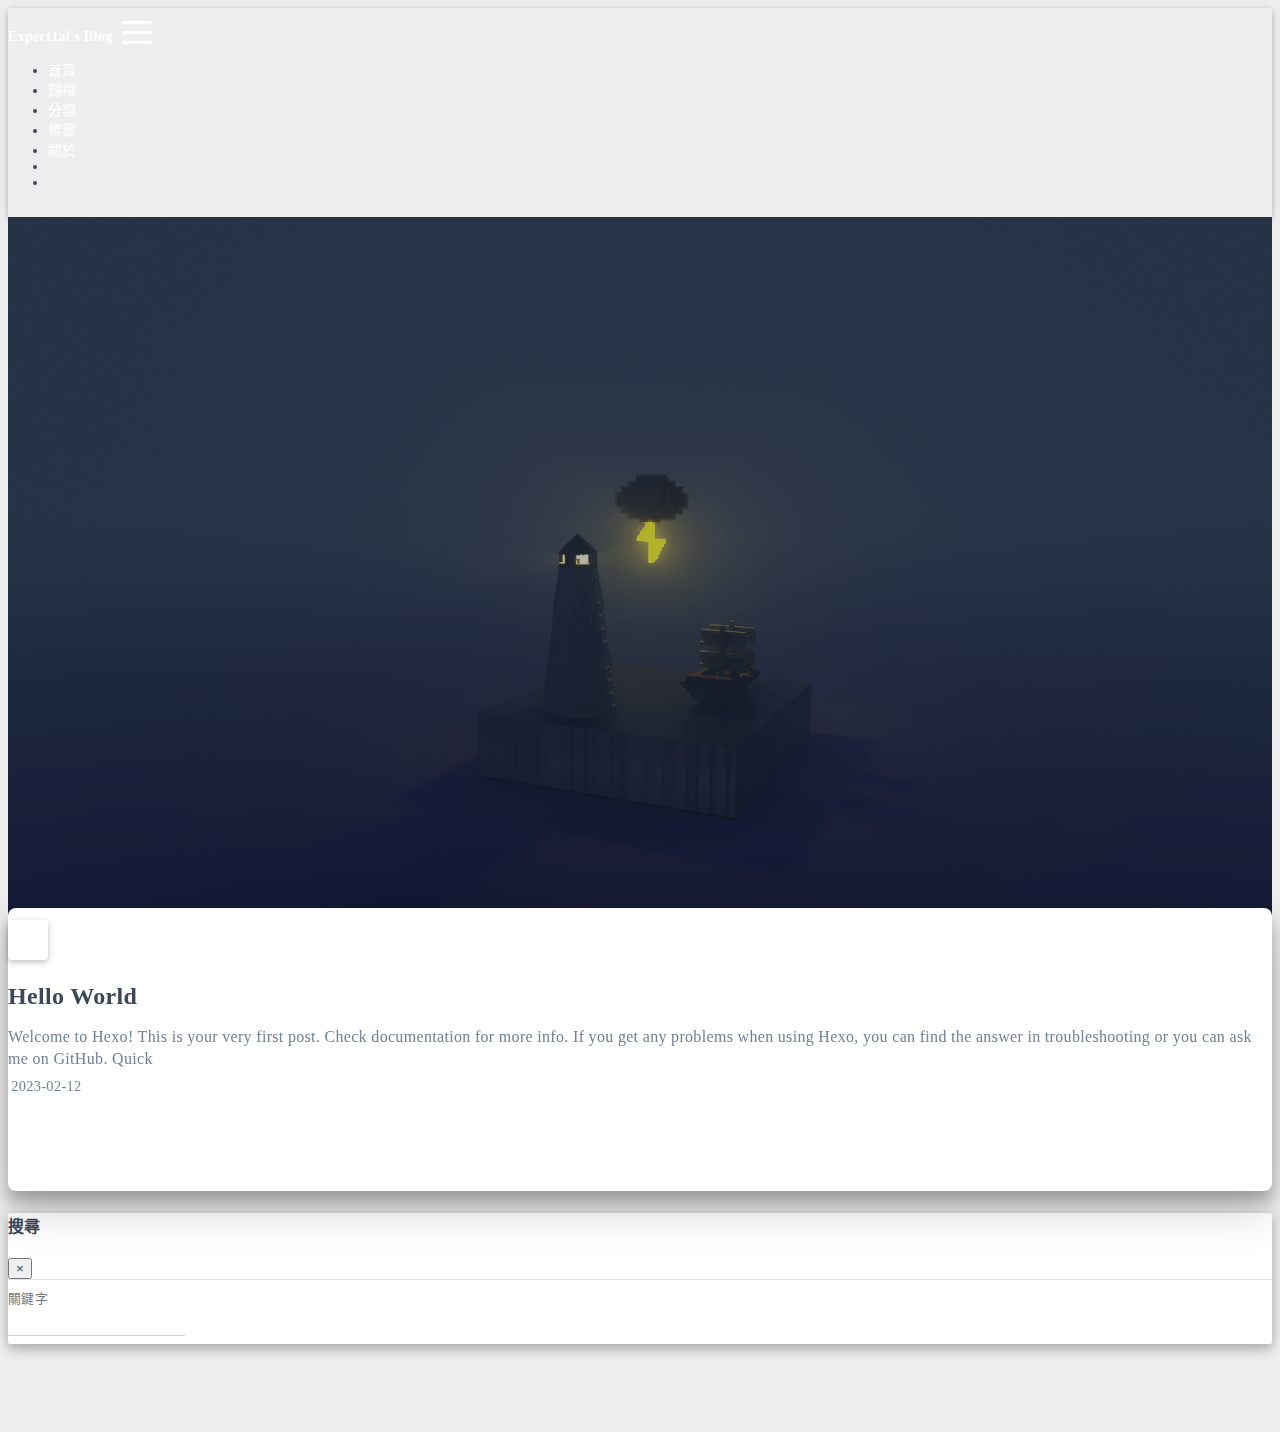
<file: index.html>
<!DOCTYPE html>
<html lang="zh-TW" data-default-color-scheme=auto>



<head>
  <meta charset="UTF-8">
  <link rel="apple-touch-icon" sizes="76x76" href="/img/img.jpg">
  <link rel="icon" href="/img/img.jpg">
  <meta name="viewport" content="width=device-width, initial-scale=1.0, maximum-scale=5.0, shrink-to-fit=no">
  <meta http-equiv="x-ua-compatible" content="ie=edge">
  
  <meta name="theme-color" content="#2f4154">
  <meta name="author" content="Yu-Chi Lai">
  <meta name="keywords" content="">
  
    <meta property="og:type" content="website">
<meta property="og:title" content="Expect1ai&#39;s Blog">
<meta property="og:url" content="http://example.com/index.html">
<meta property="og:site_name" content="Expect1ai&#39;s Blog">
<meta property="og:locale" content="zh_TW">
<meta property="article:author" content="Yu-Chi Lai">
<meta name="twitter:card" content="summary_large_image">
  
  
  
  <title>Expect1ai&#39;s Blog</title>

  <link  rel="stylesheet" href="https://lib.baomitu.com/twitter-bootstrap/4.6.1/css/bootstrap.min.css" />





<!-- 主题依赖的图标库，不要自行修改 -->
<!-- Do not modify the link that theme dependent icons -->

<link rel="stylesheet" href="//at.alicdn.com/t/font_1749284_hj8rtnfg7um.css">



<link rel="stylesheet" href="//at.alicdn.com/t/font_1736178_lbnruvf0jn.css">


<link  rel="stylesheet" href="/css/main.css" />


  <link id="highlight-css" rel="stylesheet" href="/css/highlight.css" />
  
    <link id="highlight-css-dark" rel="stylesheet" href="/css/highlight-dark.css" />
  




  <script id="fluid-configs">
    var Fluid = window.Fluid || {};
    Fluid.ctx = Object.assign({}, Fluid.ctx)
    var CONFIG = {"hostname":"example.com","root":"/","version":"1.9.4","typing":{"enable":true,"typeSpeed":70,"cursorChar":"_","loop":false,"scope":[]},"anchorjs":{"enable":true,"element":"h1,h2,h3,h4,h5,h6","placement":"left","visible":"hover","icon":""},"progressbar":{"enable":true,"height_px":3,"color":"#29d","options":{"showSpinner":false,"trickleSpeed":100}},"code_language":{"enable":true,"default":"TEXT"},"copy_btn":true,"image_caption":{"enable":true},"image_zoom":{"enable":true,"img_url_replace":["",""]},"toc":{"enable":true,"placement":"right","headingSelector":"h1,h2,h3,h4,h5,h6","collapseDepth":0},"lazyload":{"enable":true,"loading_img":"/img/loading.gif","onlypost":false,"offset_factor":2},"web_analytics":{"enable":false,"follow_dnt":true,"baidu":null,"google":null,"gtag":null,"tencent":{"sid":null,"cid":null},"woyaola":null,"cnzz":null,"leancloud":{"app_id":null,"app_key":null,"server_url":null,"path":"window.location.pathname","ignore_local":false}},"search_path":"/local-search.xml"};

    if (CONFIG.web_analytics.follow_dnt) {
      var dntVal = navigator.doNotTrack || window.doNotTrack || navigator.msDoNotTrack;
      Fluid.ctx.dnt = dntVal && (dntVal.startsWith('1') || dntVal.startsWith('yes') || dntVal.startsWith('on'));
    }
  </script>
  <script  src="/js/utils.js" ></script>
  <script  src="/js/color-schema.js" ></script>
  


  
<meta name="generator" content="Hexo 6.3.0"></head>


<body>
  

  <header>
    

<div class="header-inner" style="height: 100vh;">
  <nav id="navbar" class="navbar fixed-top  navbar-expand-lg navbar-dark scrolling-navbar">
  <div class="container">
    <a class="navbar-brand" href="/">
      <strong>Expect1ai&#39;s Blog</strong>
    </a>

    <button id="navbar-toggler-btn" class="navbar-toggler" type="button" data-toggle="collapse"
            data-target="#navbarSupportedContent"
            aria-controls="navbarSupportedContent" aria-expanded="false" aria-label="Toggle navigation">
      <div class="animated-icon"><span></span><span></span><span></span></div>
    </button>

    <!-- Collapsible content -->
    <div class="collapse navbar-collapse" id="navbarSupportedContent">
      <ul class="navbar-nav ml-auto text-center">
        
          
          
          
          
            <li class="nav-item">
              <a class="nav-link" href="/">
                <i class="iconfont icon-home-fill"></i>
                <span>首頁</span>
              </a>
            </li>
          
        
          
          
          
          
            <li class="nav-item">
              <a class="nav-link" href="/archives/">
                <i class="iconfont icon-archive-fill"></i>
                <span>歸檔</span>
              </a>
            </li>
          
        
          
          
          
          
            <li class="nav-item">
              <a class="nav-link" href="/categories/">
                <i class="iconfont icon-category-fill"></i>
                <span>分類</span>
              </a>
            </li>
          
        
          
          
          
          
            <li class="nav-item">
              <a class="nav-link" href="/tags/">
                <i class="iconfont icon-tags-fill"></i>
                <span>標籤</span>
              </a>
            </li>
          
        
          
          
          
          
            <li class="nav-item">
              <a class="nav-link" href="/about/">
                <i class="iconfont icon-user-fill"></i>
                <span>關於</span>
              </a>
            </li>
          
        
        
          <li class="nav-item" id="search-btn">
            <a class="nav-link" target="_self" href="javascript:;" data-toggle="modal" data-target="#modalSearch" aria-label="Search">
              <i class="iconfont icon-search"></i>
            </a>
          </li>
          
        
        
          <li class="nav-item" id="color-toggle-btn">
            <a class="nav-link" target="_self" href="javascript:;" aria-label="Color Toggle">
              <i class="iconfont icon-dark" id="color-toggle-icon"></i>
            </a>
          </li>
        
      </ul>
    </div>
  </div>
</nav>

  

<div id="banner" class="banner" parallax=true
     style="background: url('/img/default.png') no-repeat center center; background-size: cover;">
  <div class="full-bg-img">
    <div class="mask flex-center" style="background-color: rgba(0, 0, 0, 0.3)">
      <div class="banner-text text-center fade-in-up">
        <div class="h2">
          
            <span id="subtitle" data-typed-text="Stars can&#39;t shine without darkness."></span>
          
        </div>

        
      </div>

      
        <div class="scroll-down-bar">
          <i class="iconfont icon-arrowdown"></i>
        </div>
      
    </div>
  </div>
</div>

</div>

  </header>

  <main>
    
      <div class="container nopadding-x-md">
        <div id="board"
          style="margin-top: 0">
          
          <div class="container">
            <div class="row">
              <div class="col-12 col-md-10 m-auto">
                


  <div class="row mx-auto index-card">
    
    
    <article class="col-12 col-md-12 mx-auto index-info">
      <h1 class="index-header">
        
        <a href="/2023/02/12/hello-world/" target="_self">
          Hello World
        </a>
      </h1>

      
      <a class="index-excerpt index-excerpt__noimg" href="/2023/02/12/hello-world/" target="_self">
        <div>
          Welcome to Hexo! This is your very first post. Check documentation for more info. If you get any problems when using Hexo, you can find the answer in troubleshooting or you can ask me on GitHub. Quick
        </div>
      </a>

      <div class="index-btm post-metas">
        
          <div class="post-meta mr-3">
            <i class="iconfont icon-date"></i>
            <time datetime="2023-02-12 15:46" pubdate>
              2023-02-12
            </time>
          </div>
        
        
        
      </div>
    </article>
  </div>





              </div>
            </div>
          </div>
        </div>
      </div>
    

    
      <a id="scroll-top-button" aria-label="TOP" href="#" role="button">
        <i class="iconfont icon-arrowup" aria-hidden="true"></i>
      </a>
    

    
      <div class="modal fade" id="modalSearch" tabindex="-1" role="dialog" aria-labelledby="ModalLabel"
     aria-hidden="true">
  <div class="modal-dialog modal-dialog-scrollable modal-lg" role="document">
    <div class="modal-content">
      <div class="modal-header text-center">
        <h4 class="modal-title w-100 font-weight-bold">搜尋</h4>
        <button type="button" id="local-search-close" class="close" data-dismiss="modal" aria-label="Close">
          <span aria-hidden="true">&times;</span>
        </button>
      </div>
      <div class="modal-body mx-3">
        <div class="md-form mb-5">
          <input type="text" id="local-search-input" class="form-control validate">
          <label data-error="x" data-success="v" for="local-search-input">關鍵字</label>
        </div>
        <div class="list-group" id="local-search-result"></div>
      </div>
    </div>
  </div>
</div>

    

    
  </main>

  <footer>
    <div class="footer-inner">
  
  
  
  
</div>

  </footer>

  <!-- Scripts -->
  
  <script  src="https://lib.baomitu.com/nprogress/0.2.0/nprogress.min.js" ></script>
  <link  rel="stylesheet" href="https://lib.baomitu.com/nprogress/0.2.0/nprogress.min.css" />

  <script>
    NProgress.configure({"showSpinner":false,"trickleSpeed":100})
    NProgress.start()
    window.addEventListener('load', function() {
      NProgress.done();
    })
  </script>


<script  src="https://lib.baomitu.com/jquery/3.6.0/jquery.min.js" ></script>
<script  src="https://lib.baomitu.com/twitter-bootstrap/4.6.1/js/bootstrap.min.js" ></script>
<script  src="/js/events.js" ></script>
<script  src="/js/plugins.js" ></script>


  <script  src="https://lib.baomitu.com/typed.js/2.0.12/typed.min.js" ></script>
  <script>
    (function (window, document) {
      var typing = Fluid.plugins.typing;
      var subtitle = document.getElementById('subtitle');
      if (!subtitle || !typing) {
        return;
      }
      var text = subtitle.getAttribute('data-typed-text');
      
        typing(text);
      
    })(window, document);
  </script>




  
    <script  src="/js/img-lazyload.js" ></script>
  




  <script  src="/js/local-search.js" ></script>





<!-- 主题的启动项，将它保持在最底部 -->
<!-- the boot of the theme, keep it at the bottom -->
<script  src="/js/boot.js" ></script>


  

  <noscript>
    <div class="noscript-warning">博客在允許 JavaScript 運行的環境下瀏覽效果更佳</div>
  </noscript>
</body>
</html>
</file>
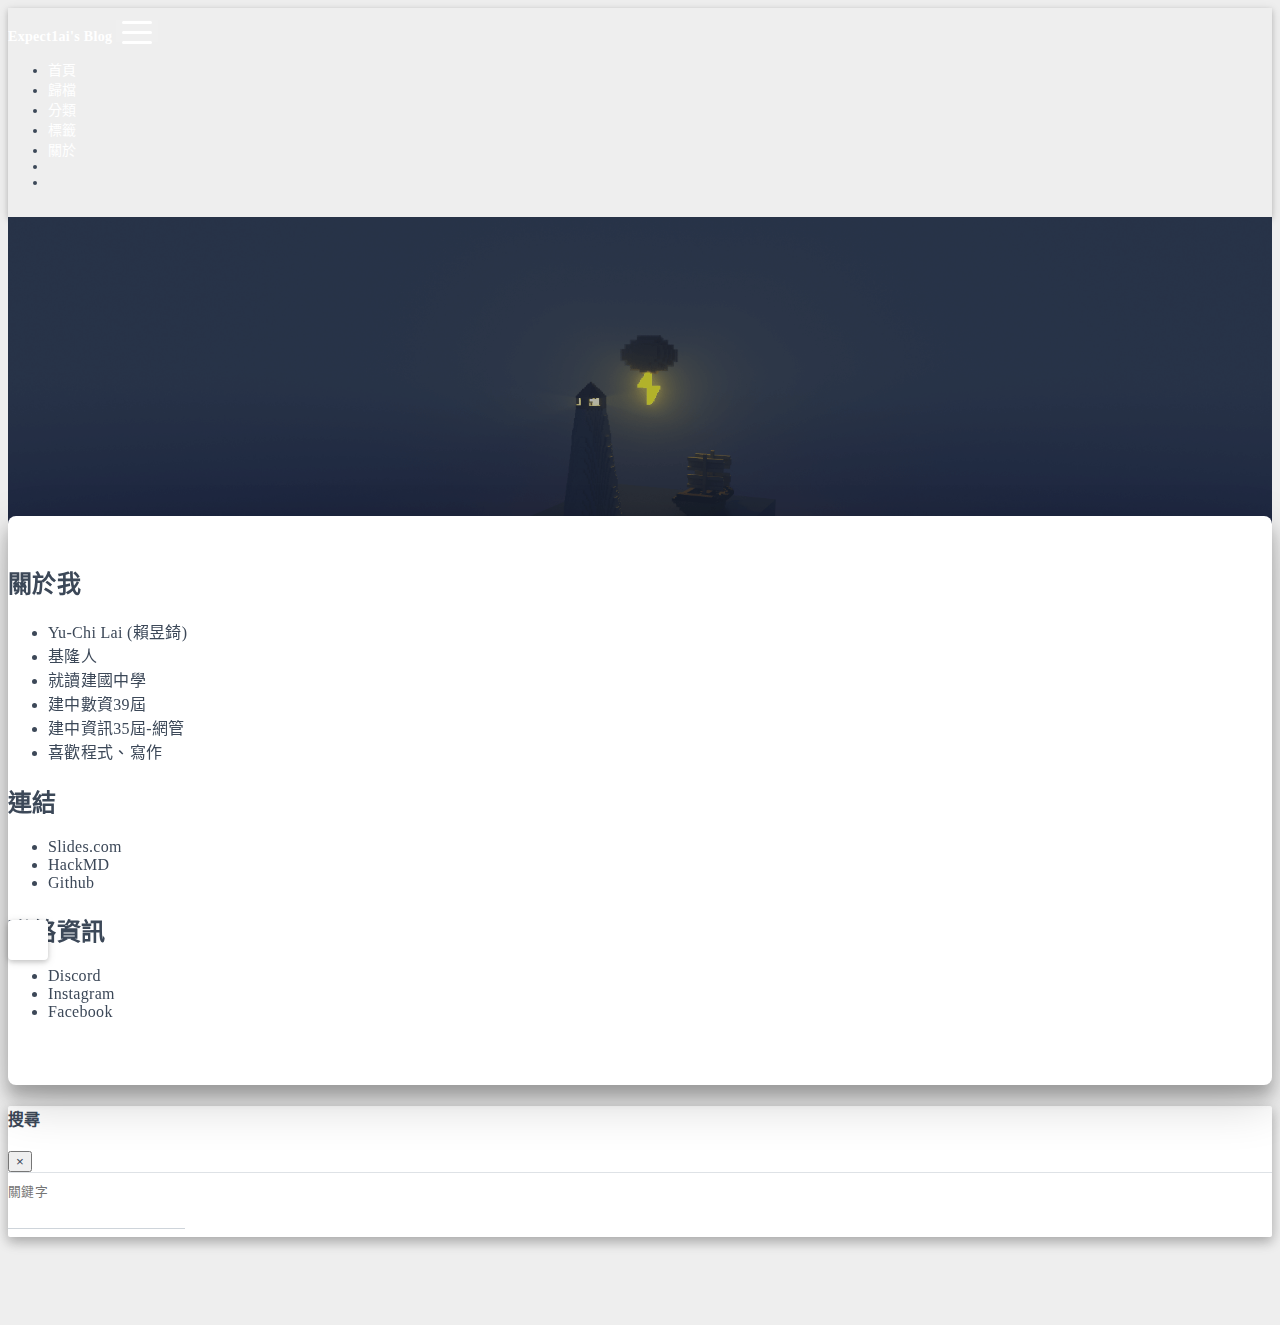
<file: about/index.html>
<!DOCTYPE html>
<html lang="zh-TW" data-default-color-scheme=auto>



<head>
  <meta charset="UTF-8">
  <link rel="apple-touch-icon" sizes="76x76" href="/img/img.jpg">
  <link rel="icon" href="/img/img.jpg">
  <meta name="viewport" content="width=device-width, initial-scale=1.0, maximum-scale=5.0, shrink-to-fit=no">
  <meta http-equiv="x-ua-compatible" content="ie=edge">
  
  <meta name="theme-color" content="#2f4154">
  <meta name="author" content="Yu-Chi Lai">
  <meta name="keywords" content="">
  
    <meta name="description" content="關於我 Yu-Chi Lai (賴昱錡)  基隆人 就讀建國中學 建中數資39屆 建中資訊35屆-網管 喜歡程式、寫作  連結 Slides.com HackMD Github  聯絡資訊 Discord Instagram Facebook">
<meta property="og:type" content="website">
<meta property="og:title" content="About">
<meta property="og:url" content="http://example.com/about/index.html">
<meta property="og:site_name" content="Expect1ai&#39;s Blog">
<meta property="og:description" content="關於我 Yu-Chi Lai (賴昱錡)  基隆人 就讀建國中學 建中數資39屆 建中資訊35屆-網管 喜歡程式、寫作  連結 Slides.com HackMD Github  聯絡資訊 Discord Instagram Facebook">
<meta property="og:locale" content="zh_TW">
<meta property="article:published_time" content="2023-02-12T14:32:23.000Z">
<meta property="article:modified_time" content="2023-02-15T03:32:23.232Z">
<meta property="article:author" content="Yu-Chi Lai">
<meta name="twitter:card" content="summary_large_image">
  
  
  
  <title>About - Expect1ai&#39;s Blog</title>

  <link  rel="stylesheet" href="https://lib.baomitu.com/twitter-bootstrap/4.6.1/css/bootstrap.min.css" />





<!-- 主题依赖的图标库，不要自行修改 -->
<!-- Do not modify the link that theme dependent icons -->

<link rel="stylesheet" href="//at.alicdn.com/t/font_1749284_hj8rtnfg7um.css">



<link rel="stylesheet" href="//at.alicdn.com/t/font_1736178_lbnruvf0jn.css">


<link  rel="stylesheet" href="/css/main.css" />


  <link id="highlight-css" rel="stylesheet" href="/css/highlight.css" />
  
    <link id="highlight-css-dark" rel="stylesheet" href="/css/highlight-dark.css" />
  




  <script id="fluid-configs">
    var Fluid = window.Fluid || {};
    Fluid.ctx = Object.assign({}, Fluid.ctx)
    var CONFIG = {"hostname":"example.com","root":"/","version":"1.9.4","typing":{"enable":true,"typeSpeed":70,"cursorChar":"_","loop":false,"scope":[]},"anchorjs":{"enable":true,"element":"h1,h2,h3,h4,h5,h6","placement":"left","visible":"hover","icon":""},"progressbar":{"enable":true,"height_px":3,"color":"#29d","options":{"showSpinner":false,"trickleSpeed":100}},"code_language":{"enable":true,"default":"TEXT"},"copy_btn":true,"image_caption":{"enable":true},"image_zoom":{"enable":true,"img_url_replace":["",""]},"toc":{"enable":true,"placement":"right","headingSelector":"h1,h2,h3,h4,h5,h6","collapseDepth":0},"lazyload":{"enable":true,"loading_img":"/img/loading.gif","onlypost":false,"offset_factor":2},"web_analytics":{"enable":false,"follow_dnt":true,"baidu":null,"google":null,"gtag":null,"tencent":{"sid":null,"cid":null},"woyaola":null,"cnzz":null,"leancloud":{"app_id":null,"app_key":null,"server_url":null,"path":"window.location.pathname","ignore_local":false}},"search_path":"/local-search.xml"};

    if (CONFIG.web_analytics.follow_dnt) {
      var dntVal = navigator.doNotTrack || window.doNotTrack || navigator.msDoNotTrack;
      Fluid.ctx.dnt = dntVal && (dntVal.startsWith('1') || dntVal.startsWith('yes') || dntVal.startsWith('on'));
    }
  </script>
  <script  src="/js/utils.js" ></script>
  <script  src="/js/color-schema.js" ></script>
  


  
<meta name="generator" content="Hexo 6.3.0"></head>


<body>
  

  <header>
    

<div class="header-inner" style="height: 60vh;">
  <nav id="navbar" class="navbar fixed-top  navbar-expand-lg navbar-dark scrolling-navbar">
  <div class="container">
    <a class="navbar-brand" href="/">
      <strong>Expect1ai&#39;s Blog</strong>
    </a>

    <button id="navbar-toggler-btn" class="navbar-toggler" type="button" data-toggle="collapse"
            data-target="#navbarSupportedContent"
            aria-controls="navbarSupportedContent" aria-expanded="false" aria-label="Toggle navigation">
      <div class="animated-icon"><span></span><span></span><span></span></div>
    </button>

    <!-- Collapsible content -->
    <div class="collapse navbar-collapse" id="navbarSupportedContent">
      <ul class="navbar-nav ml-auto text-center">
        
          
          
          
          
            <li class="nav-item">
              <a class="nav-link" href="/">
                <i class="iconfont icon-home-fill"></i>
                <span>首頁</span>
              </a>
            </li>
          
        
          
          
          
          
            <li class="nav-item">
              <a class="nav-link" href="/archives/">
                <i class="iconfont icon-archive-fill"></i>
                <span>歸檔</span>
              </a>
            </li>
          
        
          
          
          
          
            <li class="nav-item">
              <a class="nav-link" href="/categories/">
                <i class="iconfont icon-category-fill"></i>
                <span>分類</span>
              </a>
            </li>
          
        
          
          
          
          
            <li class="nav-item">
              <a class="nav-link" href="/tags/">
                <i class="iconfont icon-tags-fill"></i>
                <span>標籤</span>
              </a>
            </li>
          
        
          
          
          
          
            <li class="nav-item">
              <a class="nav-link" href="/about/">
                <i class="iconfont icon-user-fill"></i>
                <span>關於</span>
              </a>
            </li>
          
        
        
          <li class="nav-item" id="search-btn">
            <a class="nav-link" target="_self" href="javascript:;" data-toggle="modal" data-target="#modalSearch" aria-label="Search">
              <i class="iconfont icon-search"></i>
            </a>
          </li>
          
        
        
          <li class="nav-item" id="color-toggle-btn">
            <a class="nav-link" target="_self" href="javascript:;" aria-label="Color Toggle">
              <i class="iconfont icon-dark" id="color-toggle-icon"></i>
            </a>
          </li>
        
      </ul>
    </div>
  </div>
</nav>

  

<div id="banner" class="banner" parallax=true
     style="background: url('/img/default.png') no-repeat center center; background-size: cover;">
  <div class="full-bg-img">
    <div class="mask flex-center" style="background-color: rgba(0, 0, 0, 0.3)">
      <div class="banner-text text-center fade-in-up">
        <div class="h2">
          
            <span id="subtitle" data-typed-text="About"></span>
          
        </div>

        
      </div>

      
    </div>
  </div>
</div>

</div>

  </header>

  <main>
    
      <div class="container nopadding-x-md">
        <div id="board"
          >
          
          <div class="container">
            <div class="row">
              <div class="col-12 col-md-10 m-auto">
                

<article class="page-content">
  <h2 id="關於我"><a href="#關於我" class="headerlink" title="關於我"></a>關於我</h2><ul>
<li>Yu-Chi Lai (賴昱錡) </li>
<li>基隆人</li>
<li>就讀建國中學</li>
<li>建中數資39屆</li>
<li>建中資訊35屆-網管</li>
<li>喜歡程式、寫作</li>
</ul>
<h2 id="連結"><a href="#連結" class="headerlink" title="連結"></a>連結</h2><ul>
<li><a target="_blank" rel="noopener" href="https://slides.com/expectlai">Slides.com</a></li>
<li><a target="_blank" rel="noopener" href="https://hackmd.io/@expectlai">HackMD</a></li>
<li><a target="_blank" rel="noopener" href="https://github.com/expect1ai">Github</a></li>
</ul>
<h2 id="聯絡資訊"><a href="#聯絡資訊" class="headerlink" title="聯絡資訊"></a>聯絡資訊</h2><ul>
<li><a target="_blank" rel="noopener" href="https://discordapp.com/users/877358589218525225">Discord</a></li>
<li><a target="_blank" rel="noopener" href="https://www.instagram.com/laiyuchi1130/">Instagram</a></li>
<li><a target="_blank" rel="noopener" href="https://www.facebook.com/profile.php?id=100021064591252">Facebook</a></li>
</ul>


  

</article>



              </div>
            </div>
          </div>
        </div>
      </div>
    

    
      <a id="scroll-top-button" aria-label="TOP" href="#" role="button">
        <i class="iconfont icon-arrowup" aria-hidden="true"></i>
      </a>
    

    
      <div class="modal fade" id="modalSearch" tabindex="-1" role="dialog" aria-labelledby="ModalLabel"
     aria-hidden="true">
  <div class="modal-dialog modal-dialog-scrollable modal-lg" role="document">
    <div class="modal-content">
      <div class="modal-header text-center">
        <h4 class="modal-title w-100 font-weight-bold">搜尋</h4>
        <button type="button" id="local-search-close" class="close" data-dismiss="modal" aria-label="Close">
          <span aria-hidden="true">&times;</span>
        </button>
      </div>
      <div class="modal-body mx-3">
        <div class="md-form mb-5">
          <input type="text" id="local-search-input" class="form-control validate">
          <label data-error="x" data-success="v" for="local-search-input">關鍵字</label>
        </div>
        <div class="list-group" id="local-search-result"></div>
      </div>
    </div>
  </div>
</div>

    

    
  </main>

  <footer>
    <div class="footer-inner">
  
  
  
  
</div>

  </footer>

  <!-- Scripts -->
  
  <script  src="https://lib.baomitu.com/nprogress/0.2.0/nprogress.min.js" ></script>
  <link  rel="stylesheet" href="https://lib.baomitu.com/nprogress/0.2.0/nprogress.min.css" />

  <script>
    NProgress.configure({"showSpinner":false,"trickleSpeed":100})
    NProgress.start()
    window.addEventListener('load', function() {
      NProgress.done();
    })
  </script>


<script  src="https://lib.baomitu.com/jquery/3.6.0/jquery.min.js" ></script>
<script  src="https://lib.baomitu.com/twitter-bootstrap/4.6.1/js/bootstrap.min.js" ></script>
<script  src="/js/events.js" ></script>
<script  src="/js/plugins.js" ></script>


  <script  src="https://lib.baomitu.com/typed.js/2.0.12/typed.min.js" ></script>
  <script>
    (function (window, document) {
      var typing = Fluid.plugins.typing;
      var subtitle = document.getElementById('subtitle');
      if (!subtitle || !typing) {
        return;
      }
      var text = subtitle.getAttribute('data-typed-text');
      
        typing(text);
      
    })(window, document);
  </script>




  
    <script  src="/js/img-lazyload.js" ></script>
  




  <script  src="/js/local-search.js" ></script>





<!-- 主题的启动项，将它保持在最底部 -->
<!-- the boot of the theme, keep it at the bottom -->
<script  src="/js/boot.js" ></script>


  

  <noscript>
    <div class="noscript-warning">博客在允許 JavaScript 運行的環境下瀏覽效果更佳</div>
  </noscript>
</body>
</html>
</file>
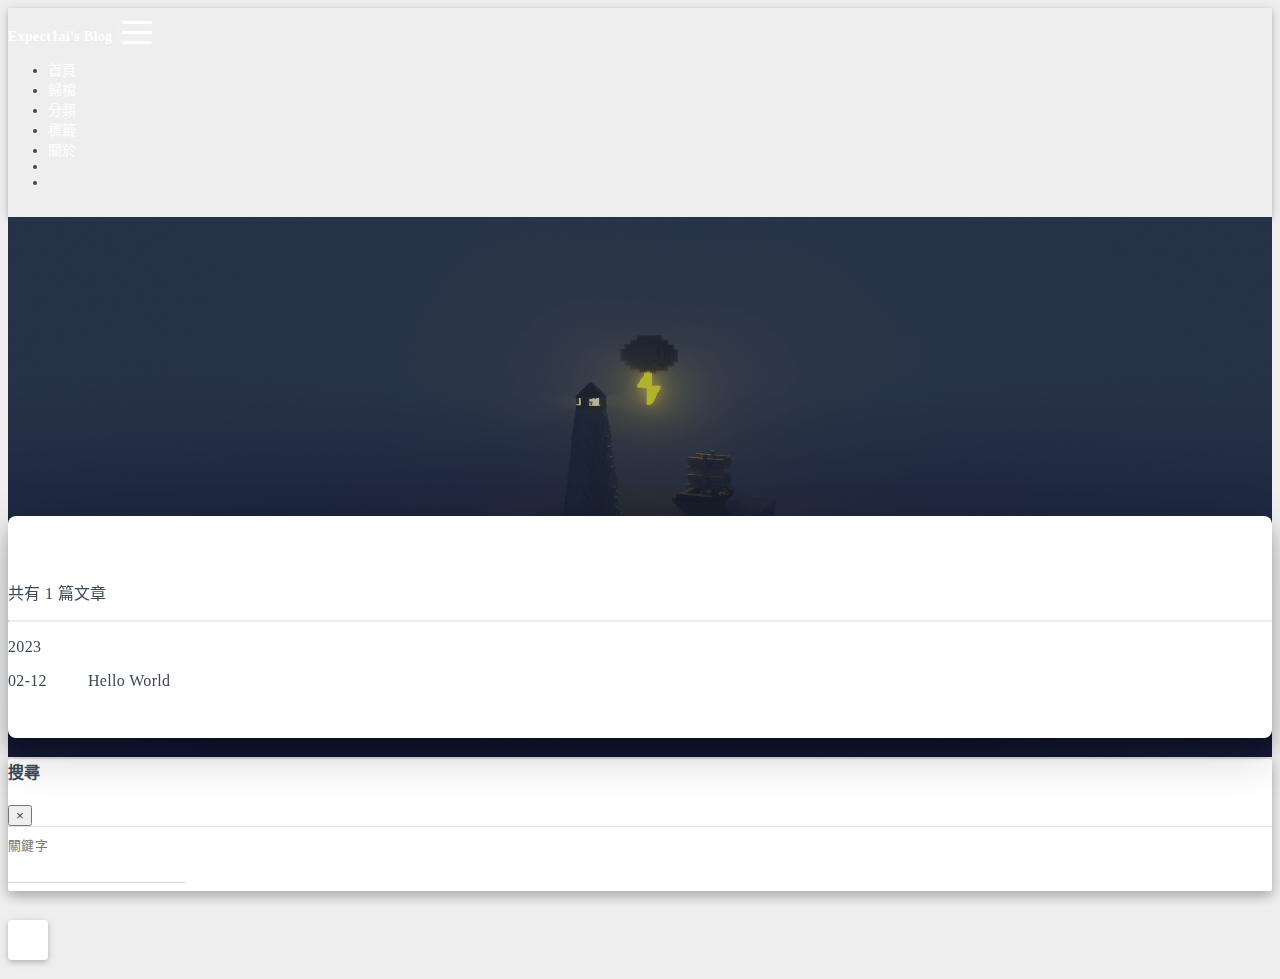
<file: archives/index.html>
<!DOCTYPE html>
<html lang="zh-TW" data-default-color-scheme=auto>



<head>
  <meta charset="UTF-8">
  <link rel="apple-touch-icon" sizes="76x76" href="/img/img.jpg">
  <link rel="icon" href="/img/img.jpg">
  <meta name="viewport" content="width=device-width, initial-scale=1.0, maximum-scale=5.0, shrink-to-fit=no">
  <meta http-equiv="x-ua-compatible" content="ie=edge">
  
  <meta name="theme-color" content="#2f4154">
  <meta name="author" content="Yu-Chi Lai">
  <meta name="keywords" content="">
  
    <meta property="og:type" content="website">
<meta property="og:title" content="歸檔">
<meta property="og:url" content="http://example.com/archives/index.html">
<meta property="og:site_name" content="Expect1ai&#39;s Blog">
<meta property="og:locale" content="zh_TW">
<meta property="article:author" content="Yu-Chi Lai">
<meta name="twitter:card" content="summary_large_image">
  
  
  
  <title>歸檔 - Expect1ai&#39;s Blog</title>

  <link  rel="stylesheet" href="https://lib.baomitu.com/twitter-bootstrap/4.6.1/css/bootstrap.min.css" />





<!-- 主题依赖的图标库，不要自行修改 -->
<!-- Do not modify the link that theme dependent icons -->

<link rel="stylesheet" href="//at.alicdn.com/t/font_1749284_hj8rtnfg7um.css">



<link rel="stylesheet" href="//at.alicdn.com/t/font_1736178_lbnruvf0jn.css">


<link  rel="stylesheet" href="/css/main.css" />


  <link id="highlight-css" rel="stylesheet" href="/css/highlight.css" />
  
    <link id="highlight-css-dark" rel="stylesheet" href="/css/highlight-dark.css" />
  




  <script id="fluid-configs">
    var Fluid = window.Fluid || {};
    Fluid.ctx = Object.assign({}, Fluid.ctx)
    var CONFIG = {"hostname":"example.com","root":"/","version":"1.9.4","typing":{"enable":true,"typeSpeed":70,"cursorChar":"_","loop":false,"scope":[]},"anchorjs":{"enable":true,"element":"h1,h2,h3,h4,h5,h6","placement":"left","visible":"hover","icon":""},"progressbar":{"enable":true,"height_px":3,"color":"#29d","options":{"showSpinner":false,"trickleSpeed":100}},"code_language":{"enable":true,"default":"TEXT"},"copy_btn":true,"image_caption":{"enable":true},"image_zoom":{"enable":true,"img_url_replace":["",""]},"toc":{"enable":true,"placement":"right","headingSelector":"h1,h2,h3,h4,h5,h6","collapseDepth":0},"lazyload":{"enable":true,"loading_img":"/img/loading.gif","onlypost":false,"offset_factor":2},"web_analytics":{"enable":false,"follow_dnt":true,"baidu":null,"google":null,"gtag":null,"tencent":{"sid":null,"cid":null},"woyaola":null,"cnzz":null,"leancloud":{"app_id":null,"app_key":null,"server_url":null,"path":"window.location.pathname","ignore_local":false}},"search_path":"/local-search.xml"};

    if (CONFIG.web_analytics.follow_dnt) {
      var dntVal = navigator.doNotTrack || window.doNotTrack || navigator.msDoNotTrack;
      Fluid.ctx.dnt = dntVal && (dntVal.startsWith('1') || dntVal.startsWith('yes') || dntVal.startsWith('on'));
    }
  </script>
  <script  src="/js/utils.js" ></script>
  <script  src="/js/color-schema.js" ></script>
  


  
<meta name="generator" content="Hexo 6.3.0"></head>


<body>
  

  <header>
    

<div class="header-inner" style="height: 60vh;">
  <nav id="navbar" class="navbar fixed-top  navbar-expand-lg navbar-dark scrolling-navbar">
  <div class="container">
    <a class="navbar-brand" href="/">
      <strong>Expect1ai&#39;s Blog</strong>
    </a>

    <button id="navbar-toggler-btn" class="navbar-toggler" type="button" data-toggle="collapse"
            data-target="#navbarSupportedContent"
            aria-controls="navbarSupportedContent" aria-expanded="false" aria-label="Toggle navigation">
      <div class="animated-icon"><span></span><span></span><span></span></div>
    </button>

    <!-- Collapsible content -->
    <div class="collapse navbar-collapse" id="navbarSupportedContent">
      <ul class="navbar-nav ml-auto text-center">
        
          
          
          
          
            <li class="nav-item">
              <a class="nav-link" href="/">
                <i class="iconfont icon-home-fill"></i>
                <span>首頁</span>
              </a>
            </li>
          
        
          
          
          
          
            <li class="nav-item">
              <a class="nav-link" href="/archives/">
                <i class="iconfont icon-archive-fill"></i>
                <span>歸檔</span>
              </a>
            </li>
          
        
          
          
          
          
            <li class="nav-item">
              <a class="nav-link" href="/categories/">
                <i class="iconfont icon-category-fill"></i>
                <span>分類</span>
              </a>
            </li>
          
        
          
          
          
          
            <li class="nav-item">
              <a class="nav-link" href="/tags/">
                <i class="iconfont icon-tags-fill"></i>
                <span>標籤</span>
              </a>
            </li>
          
        
          
          
          
          
            <li class="nav-item">
              <a class="nav-link" href="/about/">
                <i class="iconfont icon-user-fill"></i>
                <span>關於</span>
              </a>
            </li>
          
        
        
          <li class="nav-item" id="search-btn">
            <a class="nav-link" target="_self" href="javascript:;" data-toggle="modal" data-target="#modalSearch" aria-label="Search">
              <i class="iconfont icon-search"></i>
            </a>
          </li>
          
        
        
          <li class="nav-item" id="color-toggle-btn">
            <a class="nav-link" target="_self" href="javascript:;" aria-label="Color Toggle">
              <i class="iconfont icon-dark" id="color-toggle-icon"></i>
            </a>
          </li>
        
      </ul>
    </div>
  </div>
</nav>

  

<div id="banner" class="banner" parallax=true
     style="background: url('/img/default.png') no-repeat center center; background-size: cover;">
  <div class="full-bg-img">
    <div class="mask flex-center" style="background-color: rgba(0, 0, 0, 0.3)">
      <div class="banner-text text-center fade-in-up">
        <div class="h2">
          
            <span id="subtitle" data-typed-text="歸檔"></span>
          
        </div>

        
      </div>

      
    </div>
  </div>
</div>

</div>

  </header>

  <main>
    
      <div class="container nopadding-x-md">
        <div id="board"
          >
          
          <div class="container">
            <div class="row">
              <div class="col-12 col-md-10 m-auto">
                

<div class="list-group">
  <p class="h4">共有 1 篇文章</p>
  <hr>
  
  
    
      
      <p class="h5">2023</p>
    
    <a href="/2023/02/12/hello-world/" class="list-group-item list-group-item-action">
      <time>02-12</time>
      <div class="list-group-item-title">Hello World</div>
    </a>
  
</div>





              </div>
            </div>
          </div>
        </div>
      </div>
    

    
      <a id="scroll-top-button" aria-label="TOP" href="#" role="button">
        <i class="iconfont icon-arrowup" aria-hidden="true"></i>
      </a>
    

    
      <div class="modal fade" id="modalSearch" tabindex="-1" role="dialog" aria-labelledby="ModalLabel"
     aria-hidden="true">
  <div class="modal-dialog modal-dialog-scrollable modal-lg" role="document">
    <div class="modal-content">
      <div class="modal-header text-center">
        <h4 class="modal-title w-100 font-weight-bold">搜尋</h4>
        <button type="button" id="local-search-close" class="close" data-dismiss="modal" aria-label="Close">
          <span aria-hidden="true">&times;</span>
        </button>
      </div>
      <div class="modal-body mx-3">
        <div class="md-form mb-5">
          <input type="text" id="local-search-input" class="form-control validate">
          <label data-error="x" data-success="v" for="local-search-input">關鍵字</label>
        </div>
        <div class="list-group" id="local-search-result"></div>
      </div>
    </div>
  </div>
</div>

    

    
  </main>

  <footer>
    <div class="footer-inner">
  
  
  
  
</div>

  </footer>

  <!-- Scripts -->
  
  <script  src="https://lib.baomitu.com/nprogress/0.2.0/nprogress.min.js" ></script>
  <link  rel="stylesheet" href="https://lib.baomitu.com/nprogress/0.2.0/nprogress.min.css" />

  <script>
    NProgress.configure({"showSpinner":false,"trickleSpeed":100})
    NProgress.start()
    window.addEventListener('load', function() {
      NProgress.done();
    })
  </script>


<script  src="https://lib.baomitu.com/jquery/3.6.0/jquery.min.js" ></script>
<script  src="https://lib.baomitu.com/twitter-bootstrap/4.6.1/js/bootstrap.min.js" ></script>
<script  src="/js/events.js" ></script>
<script  src="/js/plugins.js" ></script>


  <script  src="https://lib.baomitu.com/typed.js/2.0.12/typed.min.js" ></script>
  <script>
    (function (window, document) {
      var typing = Fluid.plugins.typing;
      var subtitle = document.getElementById('subtitle');
      if (!subtitle || !typing) {
        return;
      }
      var text = subtitle.getAttribute('data-typed-text');
      
        typing(text);
      
    })(window, document);
  </script>




  
    <script  src="/js/img-lazyload.js" ></script>
  




  <script  src="/js/local-search.js" ></script>





<!-- 主题的启动项，将它保持在最底部 -->
<!-- the boot of the theme, keep it at the bottom -->
<script  src="/js/boot.js" ></script>


  

  <noscript>
    <div class="noscript-warning">博客在允許 JavaScript 運行的環境下瀏覽效果更佳</div>
  </noscript>
</body>
</html>
</file>
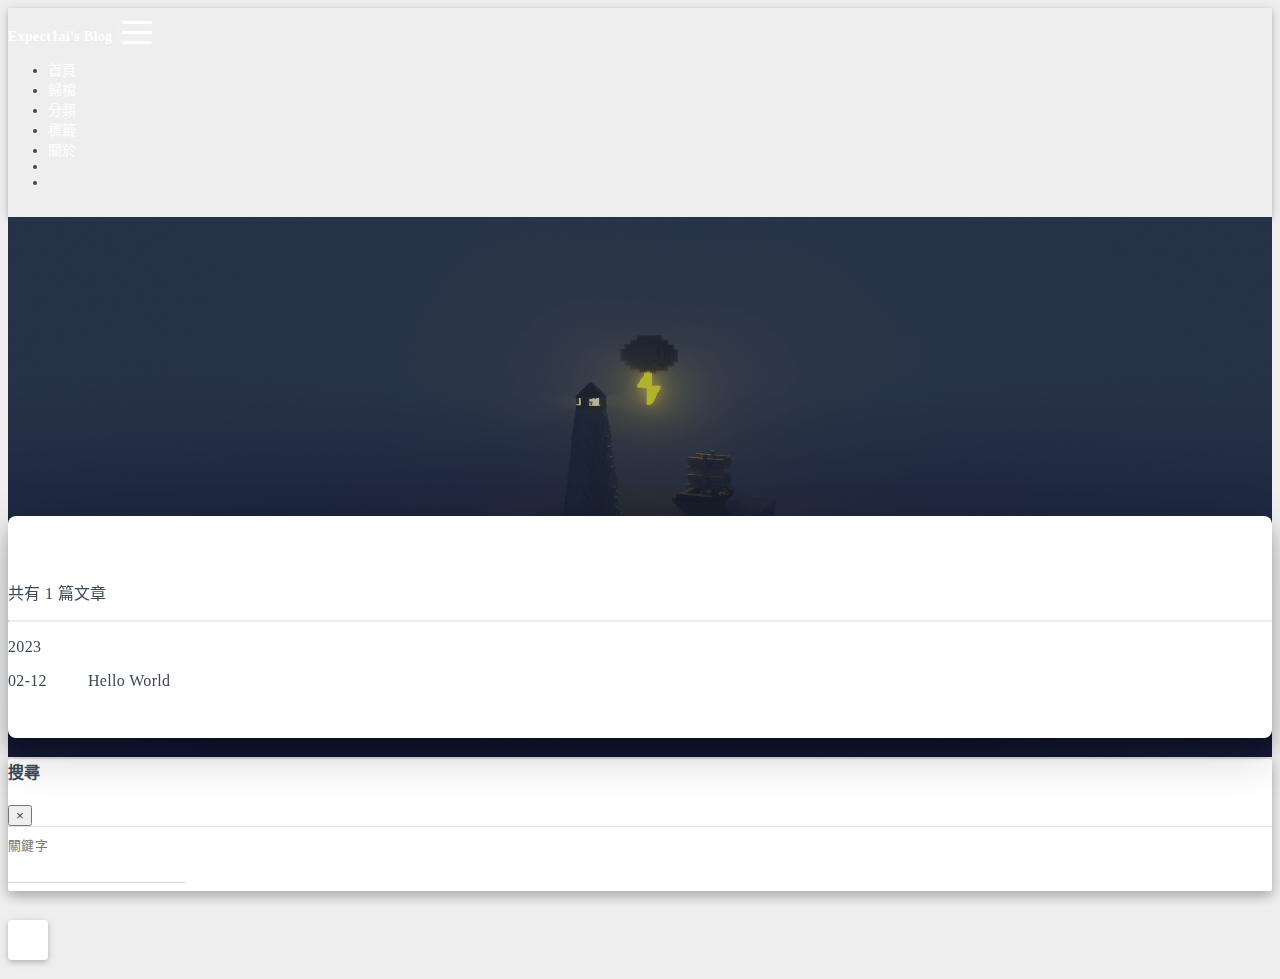
<file: archives/2023/index.html>
<!DOCTYPE html>
<html lang="zh-TW" data-default-color-scheme=auto>



<head>
  <meta charset="UTF-8">
  <link rel="apple-touch-icon" sizes="76x76" href="/img/img.jpg">
  <link rel="icon" href="/img/img.jpg">
  <meta name="viewport" content="width=device-width, initial-scale=1.0, maximum-scale=5.0, shrink-to-fit=no">
  <meta http-equiv="x-ua-compatible" content="ie=edge">
  
  <meta name="theme-color" content="#2f4154">
  <meta name="author" content="Yu-Chi Lai">
  <meta name="keywords" content="">
  
    <meta property="og:type" content="website">
<meta property="og:title" content="歸檔">
<meta property="og:url" content="http://example.com/archives/2023/index.html">
<meta property="og:site_name" content="Expect1ai&#39;s Blog">
<meta property="og:locale" content="zh_TW">
<meta property="article:author" content="Yu-Chi Lai">
<meta name="twitter:card" content="summary_large_image">
  
  
  
  <title>歸檔 - Expect1ai&#39;s Blog</title>

  <link  rel="stylesheet" href="https://lib.baomitu.com/twitter-bootstrap/4.6.1/css/bootstrap.min.css" />





<!-- 主题依赖的图标库，不要自行修改 -->
<!-- Do not modify the link that theme dependent icons -->

<link rel="stylesheet" href="//at.alicdn.com/t/font_1749284_hj8rtnfg7um.css">



<link rel="stylesheet" href="//at.alicdn.com/t/font_1736178_lbnruvf0jn.css">


<link  rel="stylesheet" href="/css/main.css" />


  <link id="highlight-css" rel="stylesheet" href="/css/highlight.css" />
  
    <link id="highlight-css-dark" rel="stylesheet" href="/css/highlight-dark.css" />
  




  <script id="fluid-configs">
    var Fluid = window.Fluid || {};
    Fluid.ctx = Object.assign({}, Fluid.ctx)
    var CONFIG = {"hostname":"example.com","root":"/","version":"1.9.4","typing":{"enable":true,"typeSpeed":70,"cursorChar":"_","loop":false,"scope":[]},"anchorjs":{"enable":true,"element":"h1,h2,h3,h4,h5,h6","placement":"left","visible":"hover","icon":""},"progressbar":{"enable":true,"height_px":3,"color":"#29d","options":{"showSpinner":false,"trickleSpeed":100}},"code_language":{"enable":true,"default":"TEXT"},"copy_btn":true,"image_caption":{"enable":true},"image_zoom":{"enable":true,"img_url_replace":["",""]},"toc":{"enable":true,"placement":"right","headingSelector":"h1,h2,h3,h4,h5,h6","collapseDepth":0},"lazyload":{"enable":true,"loading_img":"/img/loading.gif","onlypost":false,"offset_factor":2},"web_analytics":{"enable":false,"follow_dnt":true,"baidu":null,"google":null,"gtag":null,"tencent":{"sid":null,"cid":null},"woyaola":null,"cnzz":null,"leancloud":{"app_id":null,"app_key":null,"server_url":null,"path":"window.location.pathname","ignore_local":false}},"search_path":"/local-search.xml"};

    if (CONFIG.web_analytics.follow_dnt) {
      var dntVal = navigator.doNotTrack || window.doNotTrack || navigator.msDoNotTrack;
      Fluid.ctx.dnt = dntVal && (dntVal.startsWith('1') || dntVal.startsWith('yes') || dntVal.startsWith('on'));
    }
  </script>
  <script  src="/js/utils.js" ></script>
  <script  src="/js/color-schema.js" ></script>
  


  
<meta name="generator" content="Hexo 6.3.0"></head>


<body>
  

  <header>
    

<div class="header-inner" style="height: 60vh;">
  <nav id="navbar" class="navbar fixed-top  navbar-expand-lg navbar-dark scrolling-navbar">
  <div class="container">
    <a class="navbar-brand" href="/">
      <strong>Expect1ai&#39;s Blog</strong>
    </a>

    <button id="navbar-toggler-btn" class="navbar-toggler" type="button" data-toggle="collapse"
            data-target="#navbarSupportedContent"
            aria-controls="navbarSupportedContent" aria-expanded="false" aria-label="Toggle navigation">
      <div class="animated-icon"><span></span><span></span><span></span></div>
    </button>

    <!-- Collapsible content -->
    <div class="collapse navbar-collapse" id="navbarSupportedContent">
      <ul class="navbar-nav ml-auto text-center">
        
          
          
          
          
            <li class="nav-item">
              <a class="nav-link" href="/">
                <i class="iconfont icon-home-fill"></i>
                <span>首頁</span>
              </a>
            </li>
          
        
          
          
          
          
            <li class="nav-item">
              <a class="nav-link" href="/archives/">
                <i class="iconfont icon-archive-fill"></i>
                <span>歸檔</span>
              </a>
            </li>
          
        
          
          
          
          
            <li class="nav-item">
              <a class="nav-link" href="/categories/">
                <i class="iconfont icon-category-fill"></i>
                <span>分類</span>
              </a>
            </li>
          
        
          
          
          
          
            <li class="nav-item">
              <a class="nav-link" href="/tags/">
                <i class="iconfont icon-tags-fill"></i>
                <span>標籤</span>
              </a>
            </li>
          
        
          
          
          
          
            <li class="nav-item">
              <a class="nav-link" href="/about/">
                <i class="iconfont icon-user-fill"></i>
                <span>關於</span>
              </a>
            </li>
          
        
        
          <li class="nav-item" id="search-btn">
            <a class="nav-link" target="_self" href="javascript:;" data-toggle="modal" data-target="#modalSearch" aria-label="Search">
              <i class="iconfont icon-search"></i>
            </a>
          </li>
          
        
        
          <li class="nav-item" id="color-toggle-btn">
            <a class="nav-link" target="_self" href="javascript:;" aria-label="Color Toggle">
              <i class="iconfont icon-dark" id="color-toggle-icon"></i>
            </a>
          </li>
        
      </ul>
    </div>
  </div>
</nav>

  

<div id="banner" class="banner" parallax=true
     style="background: url('/img/default.png') no-repeat center center; background-size: cover;">
  <div class="full-bg-img">
    <div class="mask flex-center" style="background-color: rgba(0, 0, 0, 0.3)">
      <div class="banner-text text-center fade-in-up">
        <div class="h2">
          
            <span id="subtitle" data-typed-text="歸檔"></span>
          
        </div>

        
      </div>

      
    </div>
  </div>
</div>

</div>

  </header>

  <main>
    
      <div class="container nopadding-x-md">
        <div id="board"
          >
          
          <div class="container">
            <div class="row">
              <div class="col-12 col-md-10 m-auto">
                

<div class="list-group">
  <p class="h4">共有 1 篇文章</p>
  <hr>
  
  
    
      
      <p class="h5">2023</p>
    
    <a href="/2023/02/12/hello-world/" class="list-group-item list-group-item-action">
      <time>02-12</time>
      <div class="list-group-item-title">Hello World</div>
    </a>
  
</div>





              </div>
            </div>
          </div>
        </div>
      </div>
    

    
      <a id="scroll-top-button" aria-label="TOP" href="#" role="button">
        <i class="iconfont icon-arrowup" aria-hidden="true"></i>
      </a>
    

    
      <div class="modal fade" id="modalSearch" tabindex="-1" role="dialog" aria-labelledby="ModalLabel"
     aria-hidden="true">
  <div class="modal-dialog modal-dialog-scrollable modal-lg" role="document">
    <div class="modal-content">
      <div class="modal-header text-center">
        <h4 class="modal-title w-100 font-weight-bold">搜尋</h4>
        <button type="button" id="local-search-close" class="close" data-dismiss="modal" aria-label="Close">
          <span aria-hidden="true">&times;</span>
        </button>
      </div>
      <div class="modal-body mx-3">
        <div class="md-form mb-5">
          <input type="text" id="local-search-input" class="form-control validate">
          <label data-error="x" data-success="v" for="local-search-input">關鍵字</label>
        </div>
        <div class="list-group" id="local-search-result"></div>
      </div>
    </div>
  </div>
</div>

    

    
  </main>

  <footer>
    <div class="footer-inner">
  
  
  
  
</div>

  </footer>

  <!-- Scripts -->
  
  <script  src="https://lib.baomitu.com/nprogress/0.2.0/nprogress.min.js" ></script>
  <link  rel="stylesheet" href="https://lib.baomitu.com/nprogress/0.2.0/nprogress.min.css" />

  <script>
    NProgress.configure({"showSpinner":false,"trickleSpeed":100})
    NProgress.start()
    window.addEventListener('load', function() {
      NProgress.done();
    })
  </script>


<script  src="https://lib.baomitu.com/jquery/3.6.0/jquery.min.js" ></script>
<script  src="https://lib.baomitu.com/twitter-bootstrap/4.6.1/js/bootstrap.min.js" ></script>
<script  src="/js/events.js" ></script>
<script  src="/js/plugins.js" ></script>


  <script  src="https://lib.baomitu.com/typed.js/2.0.12/typed.min.js" ></script>
  <script>
    (function (window, document) {
      var typing = Fluid.plugins.typing;
      var subtitle = document.getElementById('subtitle');
      if (!subtitle || !typing) {
        return;
      }
      var text = subtitle.getAttribute('data-typed-text');
      
        typing(text);
      
    })(window, document);
  </script>




  
    <script  src="/js/img-lazyload.js" ></script>
  




  <script  src="/js/local-search.js" ></script>





<!-- 主题的启动项，将它保持在最底部 -->
<!-- the boot of the theme, keep it at the bottom -->
<script  src="/js/boot.js" ></script>


  

  <noscript>
    <div class="noscript-warning">博客在允許 JavaScript 運行的環境下瀏覽效果更佳</div>
  </noscript>
</body>
</html>
</file>
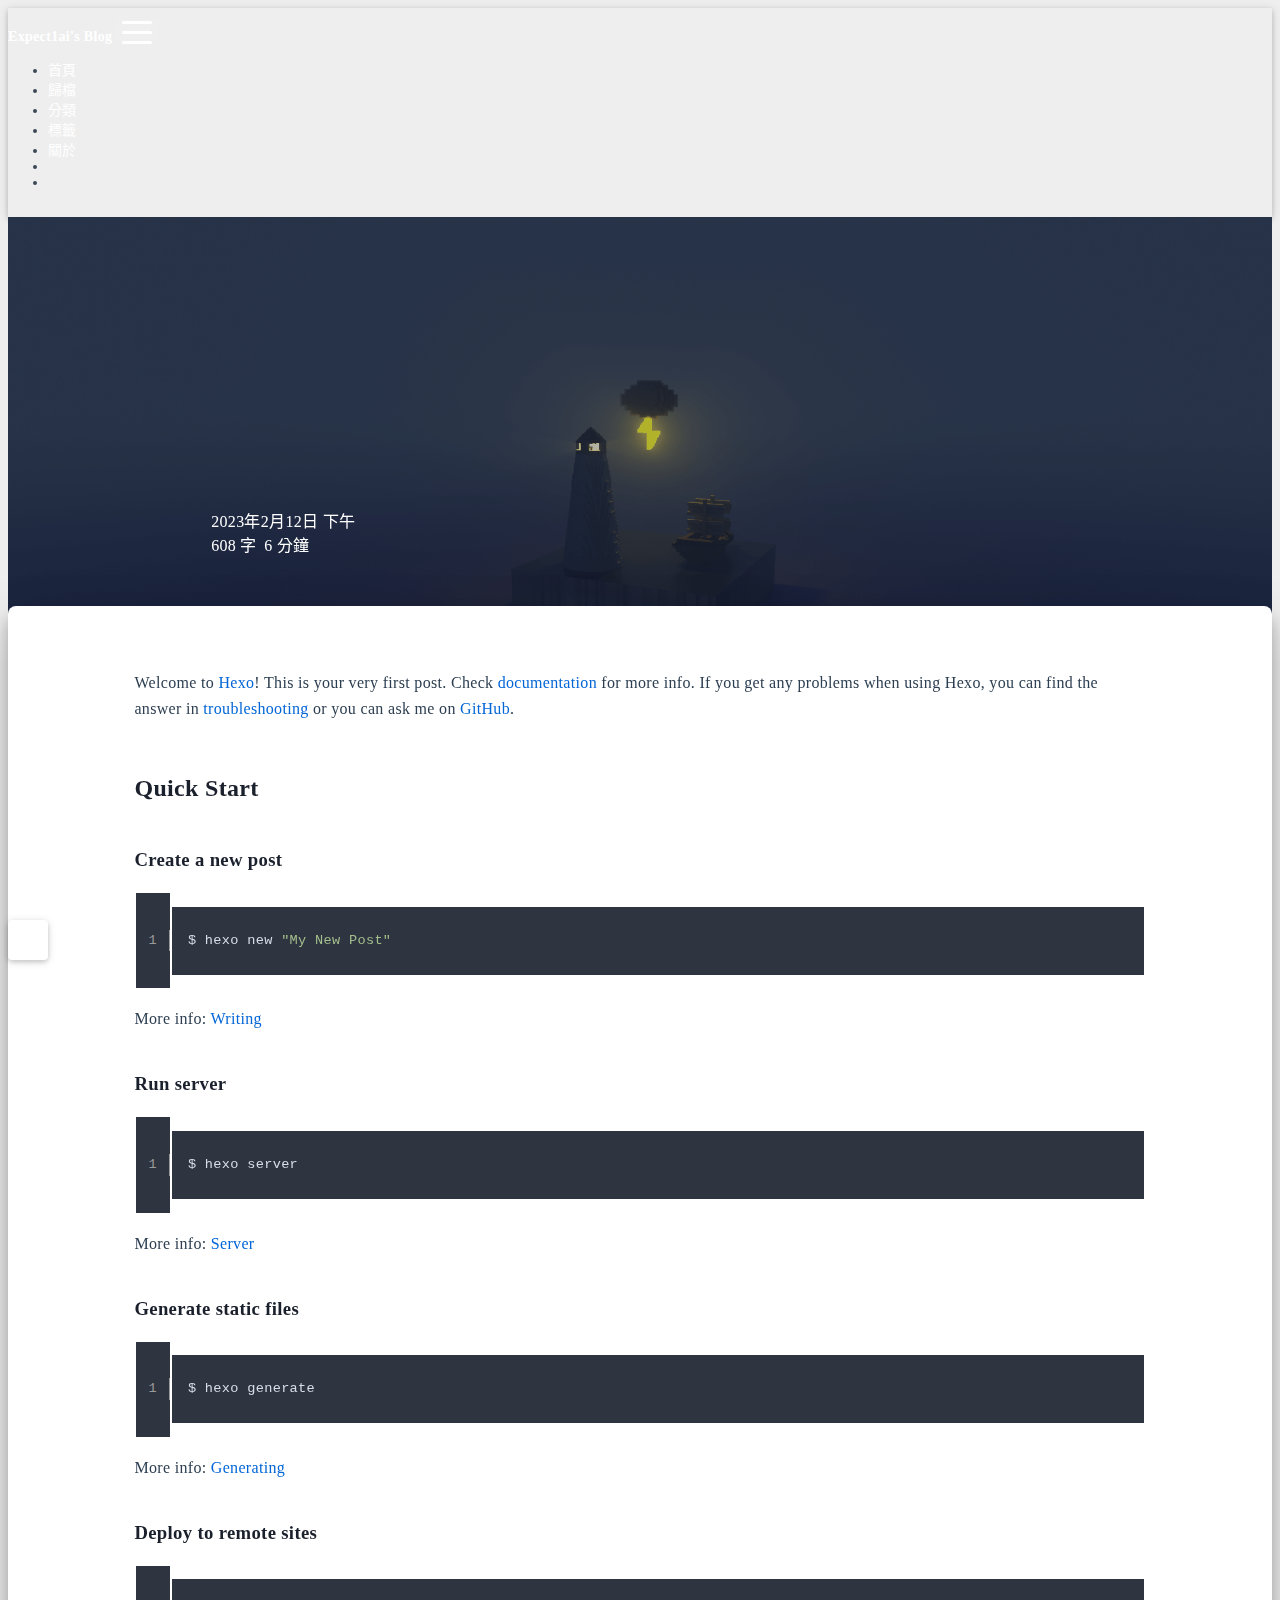
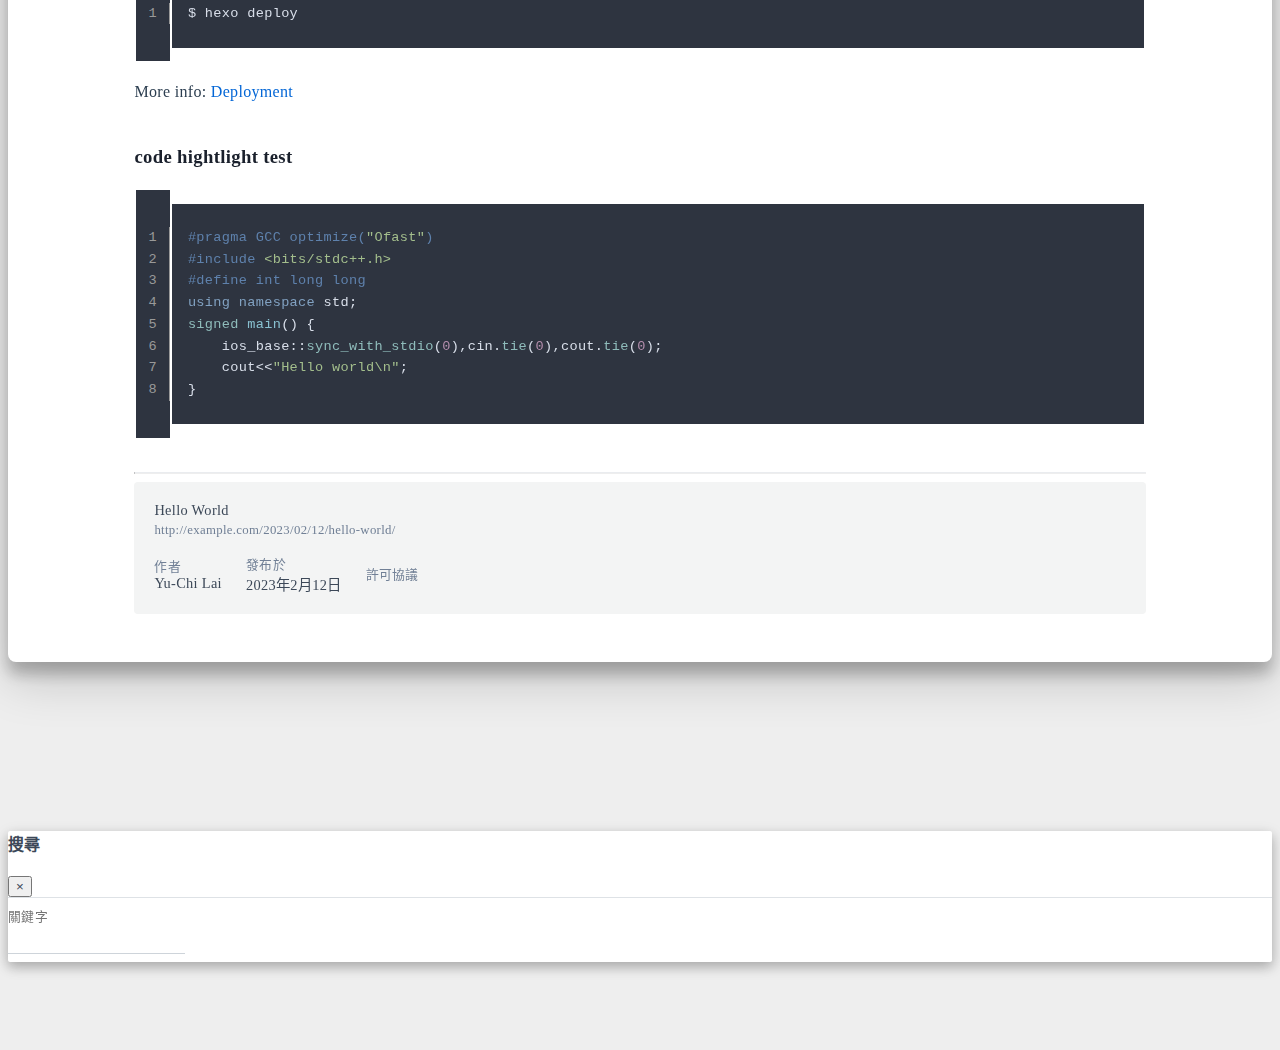
<file: 2023/02/12/hello-world/index.html>
<!DOCTYPE html>
<html lang="zh-TW" data-default-color-scheme=auto>



<head>
  <meta charset="UTF-8">
  <link rel="apple-touch-icon" sizes="76x76" href="/img/img.jpg">
  <link rel="icon" href="/img/img.jpg">
  <meta name="viewport" content="width=device-width, initial-scale=1.0, maximum-scale=5.0, shrink-to-fit=no">
  <meta http-equiv="x-ua-compatible" content="ie=edge">
  
  <meta name="theme-color" content="#2f4154">
  <meta name="author" content="Yu-Chi Lai">
  <meta name="keywords" content="">
  
    <meta name="description" content="Welcome to Hexo! This is your very first post. Check documentation for more info. If you get any problems when using Hexo, you can find the answer in troubleshooting or you can ask me on GitHub. Quick">
<meta property="og:type" content="article">
<meta property="og:title" content="Hello World">
<meta property="og:url" content="http://example.com/2023/02/12/hello-world/index.html">
<meta property="og:site_name" content="Expect1ai&#39;s Blog">
<meta property="og:description" content="Welcome to Hexo! This is your very first post. Check documentation for more info. If you get any problems when using Hexo, you can find the answer in troubleshooting or you can ask me on GitHub. Quick">
<meta property="og:locale" content="zh_TW">
<meta property="article:published_time" content="2023-02-12T07:46:14.973Z">
<meta property="article:modified_time" content="2023-02-14T12:45:29.895Z">
<meta property="article:author" content="Yu-Chi Lai">
<meta name="twitter:card" content="summary_large_image">
  
  
  
  <title>Hello World - Expect1ai&#39;s Blog</title>

  <link  rel="stylesheet" href="https://lib.baomitu.com/twitter-bootstrap/4.6.1/css/bootstrap.min.css" />



  <link  rel="stylesheet" href="https://lib.baomitu.com/github-markdown-css/4.0.0/github-markdown.min.css" />

  <link  rel="stylesheet" href="https://lib.baomitu.com/hint.css/2.7.0/hint.min.css" />

  <link  rel="stylesheet" href="https://lib.baomitu.com/fancybox/3.5.7/jquery.fancybox.min.css" />



<!-- 主题依赖的图标库，不要自行修改 -->
<!-- Do not modify the link that theme dependent icons -->

<link rel="stylesheet" href="//at.alicdn.com/t/font_1749284_hj8rtnfg7um.css">



<link rel="stylesheet" href="//at.alicdn.com/t/font_1736178_lbnruvf0jn.css">


<link  rel="stylesheet" href="/css/main.css" />


  <link id="highlight-css" rel="stylesheet" href="/css/highlight.css" />
  
    <link id="highlight-css-dark" rel="stylesheet" href="/css/highlight-dark.css" />
  




  <script id="fluid-configs">
    var Fluid = window.Fluid || {};
    Fluid.ctx = Object.assign({}, Fluid.ctx)
    var CONFIG = {"hostname":"example.com","root":"/","version":"1.9.4","typing":{"enable":true,"typeSpeed":70,"cursorChar":"_","loop":false,"scope":[]},"anchorjs":{"enable":true,"element":"h1,h2,h3,h4,h5,h6","placement":"left","visible":"hover","icon":""},"progressbar":{"enable":true,"height_px":3,"color":"#29d","options":{"showSpinner":false,"trickleSpeed":100}},"code_language":{"enable":true,"default":"TEXT"},"copy_btn":true,"image_caption":{"enable":true},"image_zoom":{"enable":true,"img_url_replace":["",""]},"toc":{"enable":true,"placement":"right","headingSelector":"h1,h2,h3,h4,h5,h6","collapseDepth":0},"lazyload":{"enable":true,"loading_img":"/img/loading.gif","onlypost":false,"offset_factor":2},"web_analytics":{"enable":false,"follow_dnt":true,"baidu":null,"google":null,"gtag":null,"tencent":{"sid":null,"cid":null},"woyaola":null,"cnzz":null,"leancloud":{"app_id":null,"app_key":null,"server_url":null,"path":"window.location.pathname","ignore_local":false}},"search_path":"/local-search.xml"};

    if (CONFIG.web_analytics.follow_dnt) {
      var dntVal = navigator.doNotTrack || window.doNotTrack || navigator.msDoNotTrack;
      Fluid.ctx.dnt = dntVal && (dntVal.startsWith('1') || dntVal.startsWith('yes') || dntVal.startsWith('on'));
    }
  </script>
  <script  src="/js/utils.js" ></script>
  <script  src="/js/color-schema.js" ></script>
  


  
<meta name="generator" content="Hexo 6.3.0"></head>


<body>
  

  <header>
    

<div class="header-inner" style="height: 70vh;">
  <nav id="navbar" class="navbar fixed-top  navbar-expand-lg navbar-dark scrolling-navbar">
  <div class="container">
    <a class="navbar-brand" href="/">
      <strong>Expect1ai&#39;s Blog</strong>
    </a>

    <button id="navbar-toggler-btn" class="navbar-toggler" type="button" data-toggle="collapse"
            data-target="#navbarSupportedContent"
            aria-controls="navbarSupportedContent" aria-expanded="false" aria-label="Toggle navigation">
      <div class="animated-icon"><span></span><span></span><span></span></div>
    </button>

    <!-- Collapsible content -->
    <div class="collapse navbar-collapse" id="navbarSupportedContent">
      <ul class="navbar-nav ml-auto text-center">
        
          
          
          
          
            <li class="nav-item">
              <a class="nav-link" href="/">
                <i class="iconfont icon-home-fill"></i>
                <span>首頁</span>
              </a>
            </li>
          
        
          
          
          
          
            <li class="nav-item">
              <a class="nav-link" href="/archives/">
                <i class="iconfont icon-archive-fill"></i>
                <span>歸檔</span>
              </a>
            </li>
          
        
          
          
          
          
            <li class="nav-item">
              <a class="nav-link" href="/categories/">
                <i class="iconfont icon-category-fill"></i>
                <span>分類</span>
              </a>
            </li>
          
        
          
          
          
          
            <li class="nav-item">
              <a class="nav-link" href="/tags/">
                <i class="iconfont icon-tags-fill"></i>
                <span>標籤</span>
              </a>
            </li>
          
        
          
          
          
          
            <li class="nav-item">
              <a class="nav-link" href="/about/">
                <i class="iconfont icon-user-fill"></i>
                <span>關於</span>
              </a>
            </li>
          
        
        
          <li class="nav-item" id="search-btn">
            <a class="nav-link" target="_self" href="javascript:;" data-toggle="modal" data-target="#modalSearch" aria-label="Search">
              <i class="iconfont icon-search"></i>
            </a>
          </li>
          
        
        
          <li class="nav-item" id="color-toggle-btn">
            <a class="nav-link" target="_self" href="javascript:;" aria-label="Color Toggle">
              <i class="iconfont icon-dark" id="color-toggle-icon"></i>
            </a>
          </li>
        
      </ul>
    </div>
  </div>
</nav>

  

<div id="banner" class="banner" parallax=true
     style="background: url('/img/default.png') no-repeat center center; background-size: cover;">
  <div class="full-bg-img">
    <div class="mask flex-center" style="background-color: rgba(0, 0, 0, 0.3)">
      <div class="banner-text text-center fade-in-up">
        <div class="h2">
          
            <span id="subtitle" data-typed-text="Hello World"></span>
          
        </div>

        
          
  <div class="mt-3">
    
    
      <span class="post-meta">
        <i class="iconfont icon-date-fill" aria-hidden="true"></i>
        <time datetime="2023-02-12 15:46" pubdate>
          2023年2月12日 下午
        </time>
      </span>
    
  </div>

  <div class="mt-1">
    
      <span class="post-meta mr-2">
        <i class="iconfont icon-chart"></i>
        
          608 字
        
      </span>
    

    
      <span class="post-meta mr-2">
        <i class="iconfont icon-clock-fill"></i>
        
        
        
          6 分鐘
        
      </span>
    

    
    
  </div>


        
      </div>

      
    </div>
  </div>
</div>

</div>

  </header>

  <main>
    
      

<div class="container-fluid nopadding-x">
  <div class="row nomargin-x">
    <div class="side-col d-none d-lg-block col-lg-2">
      

    </div>

    <div class="col-lg-8 nopadding-x-md">
      <div class="container nopadding-x-md" id="board-ctn">
        <div id="board">
          <article class="post-content mx-auto">
            <!-- SEO header -->
            <h1 style="display: none">Hello World</h1>
            
            
              <div class="markdown-body">
                
                <p>Welcome to <a target="_blank" rel="noopener" href="https://hexo.io/">Hexo</a>! This is your very first post. Check <a target="_blank" rel="noopener" href="https://hexo.io/docs/">documentation</a> for more info. If you get any problems when using Hexo, you can find the answer in <a target="_blank" rel="noopener" href="https://hexo.io/docs/troubleshooting.html">troubleshooting</a> or you can ask me on <a target="_blank" rel="noopener" href="https://github.com/hexojs/hexo/issues">GitHub</a>.</p>
<h2 id="Quick-Start"><a href="#Quick-Start" class="headerlink" title="Quick Start"></a>Quick Start</h2><h3 id="Create-a-new-post"><a href="#Create-a-new-post" class="headerlink" title="Create a new post"></a>Create a new post</h3><figure class="highlight bash"><table><tr><td class="gutter"><pre><span class="line">1</span><br></pre></td><td class="code"><pre><code class="hljs bash">$ hexo new <span class="hljs-string">&quot;My New Post&quot;</span><br></code></pre></td></tr></table></figure>

<p>More info: <a target="_blank" rel="noopener" href="https://hexo.io/docs/writing.html">Writing</a></p>
<h3 id="Run-server"><a href="#Run-server" class="headerlink" title="Run server"></a>Run server</h3><figure class="highlight bash"><table><tr><td class="gutter"><pre><span class="line">1</span><br></pre></td><td class="code"><pre><code class="hljs bash">$ hexo server<br></code></pre></td></tr></table></figure>

<p>More info: <a target="_blank" rel="noopener" href="https://hexo.io/docs/server.html">Server</a></p>
<h3 id="Generate-static-files"><a href="#Generate-static-files" class="headerlink" title="Generate static files"></a>Generate static files</h3><figure class="highlight bash"><table><tr><td class="gutter"><pre><span class="line">1</span><br></pre></td><td class="code"><pre><code class="hljs bash">$ hexo generate<br></code></pre></td></tr></table></figure>

<p>More info: <a target="_blank" rel="noopener" href="https://hexo.io/docs/generating.html">Generating</a></p>
<h3 id="Deploy-to-remote-sites"><a href="#Deploy-to-remote-sites" class="headerlink" title="Deploy to remote sites"></a>Deploy to remote sites</h3><figure class="highlight bash"><table><tr><td class="gutter"><pre><span class="line">1</span><br></pre></td><td class="code"><pre><code class="hljs bash">$ hexo deploy<br></code></pre></td></tr></table></figure>

<p>More info: <a target="_blank" rel="noopener" href="https://hexo.io/docs/one-command-deployment.html">Deployment</a></p>
<h3 id="code-hightlight-test"><a href="#code-hightlight-test" class="headerlink" title="code hightlight test"></a>code hightlight test</h3><figure class="highlight cpp"><table><tr><td class="gutter"><pre><span class="line">1</span><br><span class="line">2</span><br><span class="line">3</span><br><span class="line">4</span><br><span class="line">5</span><br><span class="line">6</span><br><span class="line">7</span><br><span class="line">8</span><br></pre></td><td class="code"><pre><code class="hljs cpp"><span class="hljs-meta">#<span class="hljs-keyword">pragma</span> GCC optimize(<span class="hljs-string">&quot;Ofast&quot;</span>)</span><br><span class="hljs-meta">#<span class="hljs-keyword">include</span> <span class="hljs-string">&lt;bits/stdc++.h&gt;</span></span><br><span class="hljs-meta">#<span class="hljs-keyword">define</span> int long long</span><br><span class="hljs-keyword">using</span> <span class="hljs-keyword">namespace</span> std;<br><span class="hljs-function"><span class="hljs-type">signed</span> <span class="hljs-title">main</span><span class="hljs-params">()</span> </span>&#123;<br>    ios_base::<span class="hljs-built_in">sync_with_stdio</span>(<span class="hljs-number">0</span>),cin.<span class="hljs-built_in">tie</span>(<span class="hljs-number">0</span>),cout.<span class="hljs-built_in">tie</span>(<span class="hljs-number">0</span>);<br>    cout&lt;&lt;<span class="hljs-string">&quot;Hello world\n&quot;</span>;<br>&#125;<br></code></pre></td></tr></table></figure>
                
              </div>
            
            <hr/>
            <div>
              <div class="post-metas my-3">
  
  
</div>


              
  

  <div class="license-box my-3">
    <div class="license-title">
      <div>Hello World</div>
      <div>http://example.com/2023/02/12/hello-world/</div>
    </div>
    <div class="license-meta">
      
        <div class="license-meta-item">
          <div>作者</div>
          <div>Yu-Chi Lai</div>
        </div>
      
      
        <div class="license-meta-item license-meta-date">
          <div>發布於</div>
          <div>2023年2月12日</div>
        </div>
      
      
      
        <div class="license-meta-item">
          <div>許可協議</div>
          <div>
            
              
              
                <a target="_blank" href="https://creativecommons.org/licenses/by/4.0/">
                  <span class="hint--top hint--rounded" aria-label="BY - 署名">
                    <i class="iconfont icon-by"></i>
                  </span>
                </a>
              
            
          </div>
        </div>
      
    </div>
    <div class="license-icon iconfont"></div>
  </div>



              
                <div class="post-prevnext my-3">
                  <article class="post-prev col-6">
                    
                    
                  </article>
                  <article class="post-next col-6">
                    
                    
                  </article>
                </div>
              
            </div>

            
          </article>
        </div>
      </div>
    </div>

    <div class="side-col d-none d-lg-block col-lg-2">
      
  <aside class="sidebar" style="margin-left: -1rem">
    <div id="toc">
  <p class="toc-header">
    <i class="iconfont icon-list"></i>
    <span>目錄</span>
  </p>
  <div class="toc-body" id="toc-body"></div>
</div>



  </aside>


    </div>
  </div>
</div>





  



  



  



  



  


  
  









    

    
      <a id="scroll-top-button" aria-label="TOP" href="#" role="button">
        <i class="iconfont icon-arrowup" aria-hidden="true"></i>
      </a>
    

    
      <div class="modal fade" id="modalSearch" tabindex="-1" role="dialog" aria-labelledby="ModalLabel"
     aria-hidden="true">
  <div class="modal-dialog modal-dialog-scrollable modal-lg" role="document">
    <div class="modal-content">
      <div class="modal-header text-center">
        <h4 class="modal-title w-100 font-weight-bold">搜尋</h4>
        <button type="button" id="local-search-close" class="close" data-dismiss="modal" aria-label="Close">
          <span aria-hidden="true">&times;</span>
        </button>
      </div>
      <div class="modal-body mx-3">
        <div class="md-form mb-5">
          <input type="text" id="local-search-input" class="form-control validate">
          <label data-error="x" data-success="v" for="local-search-input">關鍵字</label>
        </div>
        <div class="list-group" id="local-search-result"></div>
      </div>
    </div>
  </div>
</div>

    

    
  </main>

  <footer>
    <div class="footer-inner">
  
  
  
  
</div>

  </footer>

  <!-- Scripts -->
  
  <script  src="https://lib.baomitu.com/nprogress/0.2.0/nprogress.min.js" ></script>
  <link  rel="stylesheet" href="https://lib.baomitu.com/nprogress/0.2.0/nprogress.min.css" />

  <script>
    NProgress.configure({"showSpinner":false,"trickleSpeed":100})
    NProgress.start()
    window.addEventListener('load', function() {
      NProgress.done();
    })
  </script>


<script  src="https://lib.baomitu.com/jquery/3.6.0/jquery.min.js" ></script>
<script  src="https://lib.baomitu.com/twitter-bootstrap/4.6.1/js/bootstrap.min.js" ></script>
<script  src="/js/events.js" ></script>
<script  src="/js/plugins.js" ></script>


  <script  src="https://lib.baomitu.com/typed.js/2.0.12/typed.min.js" ></script>
  <script>
    (function (window, document) {
      var typing = Fluid.plugins.typing;
      var subtitle = document.getElementById('subtitle');
      if (!subtitle || !typing) {
        return;
      }
      var text = subtitle.getAttribute('data-typed-text');
      
        typing(text);
      
    })(window, document);
  </script>




  
    <script  src="/js/img-lazyload.js" ></script>
  




  
<script>
  Fluid.utils.createScript('https://lib.baomitu.com/tocbot/4.18.2/tocbot.min.js', function() {
    var toc = jQuery('#toc');
    if (toc.length === 0 || !window.tocbot) { return; }
    var boardCtn = jQuery('#board-ctn');
    var boardTop = boardCtn.offset().top;

    window.tocbot.init(Object.assign({
      tocSelector     : '#toc-body',
      contentSelector : '.markdown-body',
      linkClass       : 'tocbot-link',
      activeLinkClass : 'tocbot-active-link',
      listClass       : 'tocbot-list',
      isCollapsedClass: 'tocbot-is-collapsed',
      collapsibleClass: 'tocbot-is-collapsible',
      scrollSmooth    : true,
      includeTitleTags: true,
      headingsOffset  : -boardTop,
    }, CONFIG.toc));
    if (toc.find('.toc-list-item').length > 0) {
      toc.css('visibility', 'visible');
    }

    Fluid.events.registerRefreshCallback(function() {
      if ('tocbot' in window) {
        tocbot.refresh();
        var toc = jQuery('#toc');
        if (toc.length === 0 || !tocbot) {
          return;
        }
        if (toc.find('.toc-list-item').length > 0) {
          toc.css('visibility', 'visible');
        }
      }
    });
  });
</script>


  <script src=https://lib.baomitu.com/clipboard.js/2.0.11/clipboard.min.js></script>

  <script>Fluid.plugins.codeWidget();</script>


  
<script>
  Fluid.utils.createScript('https://lib.baomitu.com/anchor-js/4.3.1/anchor.min.js', function() {
    window.anchors.options = {
      placement: CONFIG.anchorjs.placement,
      visible  : CONFIG.anchorjs.visible
    };
    if (CONFIG.anchorjs.icon) {
      window.anchors.options.icon = CONFIG.anchorjs.icon;
    }
    var el = (CONFIG.anchorjs.element || 'h1,h2,h3,h4,h5,h6').split(',');
    var res = [];
    for (var item of el) {
      res.push('.markdown-body > ' + item.trim());
    }
    if (CONFIG.anchorjs.placement === 'left') {
      window.anchors.options.class = 'anchorjs-link-left';
    }
    window.anchors.add(res.join(', '));

    Fluid.events.registerRefreshCallback(function() {
      if ('anchors' in window) {
        anchors.removeAll();
        var el = (CONFIG.anchorjs.element || 'h1,h2,h3,h4,h5,h6').split(',');
        var res = [];
        for (var item of el) {
          res.push('.markdown-body > ' + item.trim());
        }
        if (CONFIG.anchorjs.placement === 'left') {
          anchors.options.class = 'anchorjs-link-left';
        }
        anchors.add(res.join(', '));
      }
    });
  });
</script>


  
<script>
  Fluid.utils.createScript('https://lib.baomitu.com/fancybox/3.5.7/jquery.fancybox.min.js', function() {
    Fluid.plugins.fancyBox();
  });
</script>


  <script>Fluid.plugins.imageCaption();</script>

  
      <script>
        if (!window.MathJax) {
          window.MathJax = {
            tex    : {
              inlineMath: { '[+]': [['$', '$']] }
            },
            loader : {
              load: ['ui/lazy']
            },
            options: {
              renderActions: {
                insertedScript: [200, () => {
                  document.querySelectorAll('mjx-container').forEach(node => {
                    let target = node.parentNode;
                    if (target.nodeName.toLowerCase() === 'li') {
                      target.parentNode.classList.add('has-jax');
                    }
                  });
                }, '', false]
              }
            }
          };
        } else {
          MathJax.startup.document.state(0);
          MathJax.texReset();
          MathJax.typeset();
          MathJax.typesetPromise();
        }

        Fluid.events.registerRefreshCallback(function() {
          if ('MathJax' in window && MathJax.startup.document && typeof MathJax.startup.document.state === 'function') {
            MathJax.startup.document.state(0);
            MathJax.texReset();
            MathJax.typeset();
            MathJax.typesetPromise();
          }
        });
      </script>
    

  <script  src="https://lib.baomitu.com/mathjax/3.2.2/es5/tex-mml-chtml.js" ></script>

  <script  src="/js/local-search.js" ></script>





<!-- 主题的启动项，将它保持在最底部 -->
<!-- the boot of the theme, keep it at the bottom -->
<script  src="/js/boot.js" ></script>


  

  <noscript>
    <div class="noscript-warning">博客在允許 JavaScript 運行的環境下瀏覽效果更佳</div>
  </noscript>
</body>
</html>
</file>
<file: css/main.css>
.anchorjs-link {
  text-decoration: none !important;
  transition: opacity 0.2s ease-in-out;
}
.markdown-body h1:hover > .anchorjs-link,
h2:hover > .anchorjs-link,
h3:hover > .anchorjs-link,
h4:hover > .anchorjs-link,
h5:hover > .anchorjs-link,
h6:hover > .anchorjs-link {
  opacity: 1;
}
.banner {
  height: 100%;
  position: relative;
  overflow: hidden;
  cursor: default;
}
.banner .mask {
  position: absolute;
  width: 100%;
  height: 100%;
  background-color: rgba(0,0,0,0.3);
}
.banner[parallax="true"] {
  will-change: transform;
  -webkit-transform-style: preserve-3d;
  -webkit-backface-visibility: hidden;
  transition: transform 0.05s ease-out;
}
@media (max-width: 100vh) {
  .header-inner {
    max-height: 100vw;
  }
  #board {
    margin-top: -1rem !important;
  }
}
@media (max-width: 79.99vh) {
  .scroll-down-bar {
    display: none;
  }
}
#board {
  position: relative;
  margin-top: -2rem;
  padding: 3rem 0;
  background-color: var(--board-bg-color);
  transition: background-color 0.2s ease-in-out;
  border-radius: 0.5rem;
  z-index: 3;
  -webkit-box-shadow: 0 12px 15px 0 rgba(0,0,0,0.24), 0 17px 50px 0 rgba(0,0,0,0.19);
  box-shadow: 0 12px 15px 0 rgba(0,0,0,0.24), 0 17px 50px 0 rgba(0,0,0,0.19);
}
.code-widget {
  display: inline-block;
  background-color: transparent;
  font-size: 0.75rem;
  line-height: 1;
  font-weight: bold;
  padding: 0.3rem 0.1rem 0.1rem 0.1rem;
  position: absolute;
  right: 0.45rem;
  top: 0.15rem;
  z-index: 1;
}
.code-widget-light {
  color: #999;
}
.code-widget-dark {
  color: #bababa;
}
.copy-btn {
  cursor: pointer;
  user-select: none;
  -webkit-appearance: none;
  outline: none;
}
.copy-btn > i {
  font-size: 0.75rem !important;
  font-weight: 400;
  margin-right: 0.15rem;
  opacity: 0;
  transition: opacity 0.2s ease-in-out;
}
.markdown-body pre:hover > .copy-btn > i {
  opacity: 0.9;
}
.markdown-body pre:hover > .copy-btn,
.markdown-body pre:not(:hover) > .copy-btn {
  outline: none;
}
.license-box {
  background-color: rgba(27,31,35,0.05);
  transition: background-color 0.2s ease-in-out;
  border-radius: 4px;
  font-size: 0.9rem;
  overflow: hidden;
  padding: 1.25rem;
  position: relative;
  z-index: 1;
}
.license-box .license-icon {
  position: absolute;
  top: 50%;
  left: 100%;
}
.license-box .license-icon::after {
  content: "\e8e4";
  font-size: 12.5rem;
  line-height: 1;
  opacity: 0.1;
  position: relative;
  left: -0.85em;
  bottom: 0.5em;
  z-index: -1;
}
.license-box .license-title {
  margin-bottom: 1rem;
}
.license-box .license-title div:nth-child(1) {
  line-height: 1.2;
  margin-bottom: 0.25rem;
}
.license-box .license-title div:nth-child(2) {
  color: var(--sec-text-color);
  font-size: 0.8rem;
}
.license-box .license-meta {
  align-items: center;
  display: flex;
  flex-wrap: wrap;
  justify-content: flex-start;
}
.license-box .license-meta .license-meta-item {
  align-items: center;
  justify-content: center;
  margin-right: 1.5rem;
}
.license-box .license-meta .license-meta-item div:nth-child(1) {
  color: var(--sec-text-color);
  font-size: 0.8rem;
  font-weight: normal;
}
.license-box .license-meta .license-meta-item i.iconfont {
  font-size: 1rem;
}
@media (max-width: 575px) and (min-width: 425px) {
  .license-box .license-meta .license-meta-item {
    display: flex;
    justify-content: flex-start;
    flex-wrap: wrap;
    font-size: 0.8rem;
    flex: 0 0 50%;
    max-width: 50%;
    margin-right: 0;
  }
  .license-box .license-meta .license-meta-item div:nth-child(1) {
    margin-right: 0.5rem;
  }
  .license-box .license-meta .license-meta-date {
    order: -1;
  }
}
@media (max-width: 424px) {
  .license-box::after {
    top: -65px;
  }
  .license-box .license-meta {
    flex-direction: column;
    align-items: flex-start;
  }
  .license-box .license-meta .license-meta-item {
    display: flex;
    flex-wrap: wrap;
    font-size: 0.8rem;
  }
  .license-box .license-meta .license-meta-item div:nth-child(1) {
    margin-right: 0.5rem;
  }
}
.footer-inner {
  padding: 3rem 0 1rem 0;
  text-align: center;
}
.footer-inner > div:not(:first-child) {
  margin: 0.25rem 0;
  font-size: 0.85rem;
}
.footer-inner .statistics {
  display: flex;
  flex-direction: row;
  justify-content: center;
}
.footer-inner .statistics > span {
  flex: 1;
  margin: 0 0.25rem;
}
.footer-inner .statistics > *:nth-last-child(2):first-child {
  text-align: right;
}
.footer-inner .statistics > *:nth-last-child(2):first-child ~ * {
  text-align: left;
}
.footer-inner .beian {
  display: flex;
  flex-direction: row;
  justify-content: center;
}
.footer-inner .beian > * {
  margin: 0 0.25rem;
}
.footer-inner .beian-police {
  position: relative;
  overflow: hidden;
  display: inline-flex;
  align-items: center;
  justify-content: left;
}
.footer-inner .beian-police img {
  margin-right: 3px;
  width: 1rem;
  height: 1rem;
  margin-bottom: 0.1rem;
}
@media (max-width: 424px) {
  .footer-inner .statistics {
    flex-direction: column;
  }
  .footer-inner .statistics > *:nth-last-child(2):first-child {
    text-align: center;
  }
  .footer-inner .statistics > *:nth-last-child(2):first-child ~ * {
    text-align: center;
  }
  .footer-inner .beian {
    flex-direction: column;
  }
  .footer-inner .beian .beian-police {
    justify-content: center;
  }
  .footer-inner .beian > *:nth-last-child(2):first-child {
    text-align: center;
  }
  .footer-inner .beian > *:nth-last-child(2):first-child ~ * {
    text-align: center;
  }
}
sup > a::before,
.footnote-text::before {
  display: block;
  content: "";
  margin-top: -5rem;
  height: 5rem;
  width: 1px;
  visibility: hidden;
}
sup > a::before,
.footnote-text::before {
  display: inline-block;
}
.footnote-item::before {
  display: block;
  content: "";
  margin-top: -5rem;
  height: 5rem;
  width: 1px;
  visibility: hidden;
}
.footnote-list ol {
  list-style-type: none;
  counter-reset: sectioncounter;
  padding-left: 0.5rem;
  font-size: 0.95rem;
}
.footnote-list ol li:before {
  font-family: "Helvetica Neue", monospace, "Monaco";
  content: "[" counter(sectioncounter) "]";
  counter-increment: sectioncounter;
}
.footnote-list ol li+li {
  margin-top: 0.5rem;
}
.footnote-text {
  padding-left: 0.5em;
}
.navbar {
  background-color: transparent;
  font-size: 0.875rem;
  box-shadow: 0 2px 5px 0 rgba(0,0,0,0.16), 0 2px 10px 0 rgba(0,0,0,0.12);
  -webkit-box-shadow: 0 2px 5px 0 rgba(0,0,0,0.16), 0 2px 10px 0 rgba(0,0,0,0.12);
}
.navbar .navbar-brand {
  color: var(--navbar-text-color);
}
.navbar .navbar-toggler .animated-icon span {
  background-color: var(--navbar-text-color);
}
.navbar .nav-item .nav-link {
  display: block;
  color: var(--navbar-text-color);
  transition: color 0.2s ease-in-out, background-color 0.2s ease-in-out;
}
.navbar .nav-item .nav-link:hover {
  color: var(--link-hover-color);
}
.navbar .nav-item .nav-link:focus {
  color: var(--navbar-text-color);
}
.navbar .nav-item .nav-link i {
  font-size: 0.875rem;
}
.navbar .nav-item .nav-link i:only-child {
  margin: 0 0.2rem;
}
.navbar .navbar-toggler {
  border-width: 0;
  outline: 0;
}
.navbar.scrolling-navbar {
  will-change: background, padding;
  -webkit-transition: background 0.5s ease-in-out, padding 0.5s ease-in-out;
  transition: background 0.5s ease-in-out, padding 0.5s ease-in-out;
}
@media (min-width: 600px) {
  .navbar.scrolling-navbar {
    padding-top: 12px;
    padding-bottom: 12px;
  }
  .navbar.scrolling-navbar .navbar-nav > li {
    -webkit-transition-duration: 1s;
    transition-duration: 1s;
  }
}
.navbar.scrolling-navbar.top-nav-collapse {
  padding-top: 5px;
  padding-bottom: 5px;
}
.navbar .dropdown-menu {
  font-size: 0.875rem;
  color: var(--navbar-text-color);
  background-color: rgba(0,0,0,0.3);
  border: none;
  min-width: 8rem;
  -webkit-transition: background 0.5s ease-in-out, padding 0.5s ease-in-out;
  transition: background 0.5s ease-in-out, padding 0.5s ease-in-out;
}
@media (max-width: 991.98px) {
  .navbar .dropdown-menu {
    text-align: center;
  }
}
.navbar .dropdown-item {
  color: var(--navbar-text-color);
}
.navbar .dropdown-item:hover,
.navbar .dropdown-item:focus {
  color: var(--link-hover-color);
  background-color: rgba(0,0,0,0.1);
}
@media (min-width: 992px) {
  .navbar .dropdown:hover > .dropdown-menu {
    display: block;
  }
  .navbar .dropdown > .dropdown-toggle:active {
    pointer-events: none;
  }
  .navbar .dropdown-menu {
    top: 95%;
  }
}
.navbar .animated-icon {
  width: 30px;
  height: 20px;
  position: relative;
  margin: 0;
  -webkit-transform: rotate(0deg);
  -moz-transform: rotate(0deg);
  -o-transform: rotate(0deg);
  transform: rotate(0deg);
  -webkit-transition: 0.5s ease-in-out;
  -moz-transition: 0.5s ease-in-out;
  -o-transition: 0.5s ease-in-out;
  transition: 0.5s ease-in-out;
  cursor: pointer;
}
.navbar .animated-icon span {
  display: block;
  position: absolute;
  height: 3px;
  width: 100%;
  border-radius: 9px;
  opacity: 1;
  left: 0;
  -webkit-transform: rotate(0deg);
  -moz-transform: rotate(0deg);
  -o-transform: rotate(0deg);
  transform: rotate(0deg);
  -webkit-transition: 0.25s ease-in-out;
  -moz-transition: 0.25s ease-in-out;
  -o-transition: 0.25s ease-in-out;
  transition: 0.25s ease-in-out;
  background: #fff;
}
.navbar .animated-icon span:nth-child(1) {
  top: 0;
}
.navbar .animated-icon span:nth-child(2) {
  top: 10px;
}
.navbar .animated-icon span:nth-child(3) {
  top: 20px;
}
.navbar .animated-icon.open span:nth-child(1) {
  top: 11px;
  -webkit-transform: rotate(135deg);
  -moz-transform: rotate(135deg);
  -o-transform: rotate(135deg);
  transform: rotate(135deg);
}
.navbar .animated-icon.open span:nth-child(2) {
  opacity: 0;
  left: -60px;
}
.navbar .animated-icon.open span:nth-child(3) {
  top: 11px;
  -webkit-transform: rotate(-135deg);
  -moz-transform: rotate(-135deg);
  -o-transform: rotate(-135deg);
  transform: rotate(-135deg);
}
.navbar .dropdown-collapse,
.top-nav-collapse,
.navbar-col-show {
  background-color: var(--navbar-bg-color);
}
@media (max-width: 767px) {
  .navbar {
    font-size: 1rem;
    line-height: 2.5rem;
  }
}
.banner-text {
  color: var(--subtitle-color);
  max-width: calc(960px - 6rem);
  width: 80%;
  overflow-wrap: break-word;
}
.banner-text .typed-cursor {
  margin: 0 0.2rem;
}
@media (max-width: 767px) {
  #subtitle,
  .typed-cursor {
    font-size: 1.5rem;
  }
}
@media (max-width: 575px) {
  .banner-text {
    font-size: 0.9rem;
  }
  #subtitle,
  .typed-cursor {
    font-size: 1.35rem;
  }
}
.modal-dialog .modal-content {
  background-color: var(--board-bg-color);
  border: 0;
  border-radius: 0.125rem;
  -webkit-box-shadow: 0 5px 11px 0 rgba(0,0,0,0.18), 0 4px 15px 0 rgba(0,0,0,0.15);
  box-shadow: 0 5px 11px 0 rgba(0,0,0,0.18), 0 4px 15px 0 rgba(0,0,0,0.15);
}
.modal-dialog .modal-content .modal-header {
  border-bottom-color: var(--line-color);
  transition: border-bottom-color 0.2s ease-in-out;
}
.close {
  color: var(--text-color);
}
.close:hover {
  color: var(--link-hover-color);
}
.close:focus {
  outline: 0;
}
.modal-dialog .modal-content .modal-header {
  border-top-left-radius: 0.125rem;
  border-top-right-radius: 0.125rem;
  border-bottom: 1px solid #dee2e6;
}
.md-form {
  position: relative;
  margin-top: 1.5rem;
  margin-bottom: 1.5rem;
}
.md-form input[type] {
  -webkit-box-sizing: content-box;
  box-sizing: content-box;
  background-color: transparent;
  border: none;
  border-bottom: 1px solid #ced4da;
  border-radius: 0;
  outline: none;
  -webkit-box-shadow: none;
  box-shadow: none;
  transition: border-color 0.15s ease-in-out, box-shadow 0.15s ease-in-out, -webkit-box-shadow 0.15s ease-in-out;
}
.md-form input[type]:focus:not([readonly]) {
  border-bottom: 1px solid #4285f4;
  -webkit-box-shadow: 0 1px 0 0 #4285f4;
  box-shadow: 0 1px 0 0 #4285f4;
}
.md-form input[type]:focus:not([readonly]) + label {
  color: #4285f4;
}
.md-form input[type].valid,
.md-form input[type]:focus.valid {
  border-bottom: 1px solid #00c851;
  -webkit-box-shadow: 0 1px 0 0 #00c851;
  box-shadow: 0 1px 0 0 #00c851;
}
.md-form input[type].valid + label,
.md-form input[type]:focus.valid + label {
  color: #00c851;
}
.md-form input[type].invalid,
.md-form input[type]:focus.invalid {
  border-bottom: 1px solid #f44336;
  -webkit-box-shadow: 0 1px 0 0 #f44336;
  box-shadow: 0 1px 0 0 #f44336;
}
.md-form input[type].invalid + label,
.md-form input[type]:focus.invalid + label {
  color: #f44336;
}
.md-form input[type].validate {
  margin-bottom: 2.5rem;
}
.md-form input[type].form-control {
  height: auto;
  padding: 0.6rem 0 0.4rem 0;
  margin: 0 0 0.5rem 0;
  color: var(--text-color);
  background-color: transparent;
  border-radius: 0;
}
.md-form label {
  font-size: 0.8rem;
  position: absolute;
  top: -1rem;
  left: 0;
  color: #757575;
  cursor: text;
  transition: color 0.2s ease-out;
}
.modal-open[style] {
  padding-right: 0 !important;
  overflow: auto;
}
.modal-open[style] #navbar[style] {
  padding-right: 1rem !important;
}
#nprogress .bar {
  height: 3px !important;
  background-color: #29d !important;
}
#nprogress .peg {
  box-shadow: 0 0 14px #29d, 0 0 8px #29d !important;
}
@media (max-width: 575px) {
  #nprogress .bar {
    display: none;
  }
}
.noscript-warning {
  background-color: #f55;
  color: #fff;
  font-family: sans-serif;
  font-size: 1rem;
  font-weight: bold;
  position: fixed;
  left: 0;
  bottom: 0;
  text-align: center;
  width: 100%;
  z-index: 99;
}
.pagination {
  margin-top: 3rem;
  justify-content: center;
}
.pagination .space {
  align-self: flex-end;
}
.pagination .page-number,
.pagination .current,
.pagination .extend {
  outline: 0;
  border: 0;
  background-color: transparent;
  font-size: 0.9rem;
  padding: 0.5rem 0.75rem;
  line-height: 1.25;
  border-radius: 0.125rem;
}
.pagination .page-number {
  margin: 0 0.05rem;
}
.pagination .page-number:hover,
.pagination .current {
  transition: background-color 0.2s ease-in-out;
  background-color: var(--link-hover-bg-color);
}
.qr-trigger {
  cursor: pointer;
  position: relative;
}
.qr-trigger:hover .qr-img {
  display: block;
  transition: all 0.3s;
}
.qr-img {
  max-width: 12rem;
  position: absolute;
  right: -5.25rem;
  z-index: 99;
  display: none;
  border-radius: 0.2rem;
  background-color: transparent;
  box-shadow: 0 0 20px -5px rgba(158,158,158,0.2);
}
.scroll-down-bar {
  position: absolute;
  width: 100%;
  height: 6rem;
  text-align: center;
  cursor: pointer;
  bottom: 0;
}
.scroll-down-bar i.iconfont {
  font-size: 2rem;
  font-weight: bold;
  display: inline-block;
  position: relative;
  padding-top: 2rem;
  color: var(--subtitle-color);
  transform: translateZ(0);
  animation: scroll-down 1.5s infinite;
}
#scroll-top-button {
  position: fixed;
  z-index: 99;
  background: var(--board-bg-color);
  transition: background-color 0.2s ease-in-out, bottom 0.3s ease;
  border-radius: 4px;
  min-width: 40px;
  min-height: 40px;
  bottom: -60px;
  outline: none;
  display: flex;
  display: -webkit-flex;
  align-items: center;
  box-shadow: 0 2px 5px 0 rgba(0,0,0,0.16), 0 2px 10px 0 rgba(0,0,0,0.12);
}
#scroll-top-button i {
  font-size: 32px;
  margin: auto;
  color: var(--sec-text-color);
}
#scroll-top-button:hover i,
#scroll-top-button:active i {
  animation-name: scroll-top;
  animation-duration: 1s;
  animation-delay: 0.1s;
  animation-timing-function: ease-in-out;
  animation-iteration-count: infinite;
  animation-fill-mode: forwards;
  animation-direction: alternate;
}
#local-search-result .search-list-title {
  border-left: 3px solid #0d47a1;
}
#local-search-result .search-list-content {
  padding: 0 1.25rem;
}
#local-search-result .search-word {
  color: #ff4500;
}
#toc {
  visibility: hidden;
}
.toc-header {
  margin-bottom: 0.5rem;
  font-weight: bold;
  line-height: 1.2;
}
.toc-header,
.toc-header > i {
  font-size: 1.25rem;
}
.toc-body {
  max-height: 75vh;
  overflow-y: auto;
  overflow: -moz-scrollbars-none;
  -ms-overflow-style: none;
}
.toc-body ol {
  list-style: none;
  padding-inline-start: 1rem;
}
.toc-body::-webkit-scrollbar {
  display: none;
}
.tocbot-list {
  position: relative;
}
.tocbot-list ol {
  list-style: none;
  padding-left: 1rem;
}
.tocbot-list a {
  font-size: 0.95rem;
}
.tocbot-link {
  color: var(--text-color);
}
.tocbot-active-link {
  font-weight: bold;
  color: var(--link-hover-color);
}
.tocbot-is-collapsed {
  max-height: 0;
}
.tocbot-is-collapsible {
  overflow: hidden;
  transition: all 0.3s ease-in-out;
}
.toc-list-item {
  white-space: nowrap;
  overflow: hidden;
  text-overflow: ellipsis;
}
.toc-list-item.is-active-li::before {
  height: 1rem;
  margin: 0.25rem 0;
  visibility: visible;
}
.toc-list-item::before {
  width: 0.15rem;
  height: 0.2rem;
  position: absolute;
  left: 0.25rem;
  content: "";
  border-radius: 2px;
  margin: 0.65rem 0;
  background: var(--link-hover-color);
  visibility: hidden;
  transition: height 0.1s ease-in-out, margin 0.1s ease-in-out, visibility 0.1s ease-in-out;
}
.sidebar {
  position: -webkit-sticky;
  position: sticky;
  top: 2rem;
  padding: 3rem 0;
}
html {
  font-size: 16px;
  letter-spacing: 0.02em;
}
html,
body {
  height: 100%;
  font-family: var(--font-family-sans-serif);
  overflow-wrap: break-word;
}
body {
  transition: color 0.2s ease-in-out, background-color 0.2s ease-in-out;
  background-color: var(--body-bg-color);
  color: var(--text-color);
  -webkit-font-smoothing: antialiased;
  -moz-osx-font-smoothing: grayscale;
}
body a {
  color: var(--text-color);
  text-decoration: none;
  cursor: pointer;
  transition: color 0.2s ease-in-out, background-color 0.2s ease-in-out;
}
body a:hover {
  color: var(--link-hover-color);
  text-decoration: none;
  transition: color 0.2s ease-in-out, background-color 0.2s ease-in-out;
}
code {
  color: inherit;
}
table {
  font-size: inherit;
  color: var(--post-text-color);
}
img[lazyload] {
  object-fit: cover;
}
*[align="left"] {
  text-align: left;
}
*[align="center"] {
  text-align: center;
}
*[align="right"] {
  text-align: right;
}
::-webkit-scrollbar {
  width: 6px;
  height: 6px;
}
::-webkit-scrollbar-thumb {
  background-color: var(--scrollbar-color);
  border-radius: 6px;
}
::-webkit-scrollbar-thumb:hover {
  background-color: var(--scrollbar-hover-color);
}
::-webkit-scrollbar-corner {
  background-color: transparent;
}
label {
  margin-bottom: 0;
}
i.iconfont {
  font-size: 1em;
  line-height: 1;
}
:root {
  --color-mode: "light";
  --body-bg-color: #eee;
  --board-bg-color: #fff;
  --text-color: #3c4858;
  --sec-text-color: #718096;
  --post-text-color: #2c3e50;
  --post-heading-color: #1a202c;
  --post-link-color: #0366d6;
  --link-hover-color: #30a9de;
  --link-hover-bg-color: #f8f9fa;
  --line-color: #eaecef;
  --navbar-bg-color: #2f4154;
  --navbar-text-color: #fff;
  --subtitle-color: #fff;
  --scrollbar-color: #c4c6c9;
  --scrollbar-hover-color: #a6a6a6;
  --button-bg-color: transparent;
  --button-hover-bg-color: #f2f3f5;
  --highlight-bg-color: #2e3440;
  --inlinecode-bg-color: rgba(175,184,193,0.2);
}
@media (prefers-color-scheme: dark) {
  :root {
    --color-mode: "dark";
  }
  :root:not([data-user-color-scheme]) {
    --body-bg-color: #181c27;
    --board-bg-color: #252d38;
    --text-color: #c4c6c9;
    --sec-text-color: #a7a9ad;
    --post-text-color: #c4c6c9;
    --post-heading-color: #c4c6c9;
    --post-link-color: #1589e9;
    --link-hover-color: #30a9de;
    --link-hover-bg-color: #364151;
    --line-color: #435266;
    --navbar-bg-color: #1f3144;
    --navbar-text-color: #d0d0d0;
    --subtitle-color: #d0d0d0;
    --scrollbar-color: #687582;
    --scrollbar-hover-color: #9da8b3;
    --button-bg-color: transparent;
    --button-hover-bg-color: #46647e;
    --highlight-bg-color: #2e3440;
    --inlinecode-bg-color: rgba(99,110,123,0.4);
  }
  :root:not([data-user-color-scheme]) img {
    -webkit-filter: brightness(0.9);
    filter: brightness(0.9);
    transition: filter 0.2s ease-in-out;
  }
  :root:not([data-user-color-scheme]) .license-box {
    background-color: rgba(62,75,94,0.35);
    transition: background-color 0.2s ease-in-out;
  }
  :root:not([data-user-color-scheme]) .gt-comment-admin .gt-comment-content {
    background-color: transparent;
    transition: background-color 0.2s ease-in-out;
  }
}
[data-user-color-scheme="dark"] {
  --body-bg-color: #181c27;
  --board-bg-color: #252d38;
  --text-color: #c4c6c9;
  --sec-text-color: #a7a9ad;
  --post-text-color: #c4c6c9;
  --post-heading-color: #c4c6c9;
  --post-link-color: #1589e9;
  --link-hover-color: #30a9de;
  --link-hover-bg-color: #364151;
  --line-color: #435266;
  --navbar-bg-color: #1f3144;
  --navbar-text-color: #d0d0d0;
  --subtitle-color: #d0d0d0;
  --scrollbar-color: #687582;
  --scrollbar-hover-color: #9da8b3;
  --button-bg-color: transparent;
  --button-hover-bg-color: #46647e;
  --highlight-bg-color: #2e3440;
  --inlinecode-bg-color: rgba(99,110,123,0.4);
}
[data-user-color-scheme="dark"] img {
  -webkit-filter: brightness(0.9);
  filter: brightness(0.9);
  transition: filter 0.2s ease-in-out;
}
[data-user-color-scheme="dark"] .license-box {
  background-color: rgba(62,75,94,0.35);
  transition: background-color 0.2s ease-in-out;
}
[data-user-color-scheme="dark"] .gt-comment-admin .gt-comment-content {
  background-color: transparent;
  transition: background-color 0.2s ease-in-out;
}
.fade-in-up {
  -webkit-animation-name: fade-in-up;
  animation-name: fade-in-up;
}
.hidden-mobile {
  display: block;
}
.visible-mobile {
  display: none;
}
@media (max-width: 575px) {
  .hidden-mobile {
    display: none;
  }
  .visible-mobile {
    display: block;
  }
}
.nomargin-x {
  margin-left: 0 !important;
  margin-right: 0 !important;
}
.nopadding-x {
  padding-left: 0 !important;
  padding-right: 0 !important;
}
@media (max-width: 767px) {
  .nopadding-x-md {
    padding-left: 0 !important;
    padding-right: 0 !important;
  }
}
.flex-center {
  display: -webkit-box;
  display: -ms-flexbox;
  display: flex;
  -webkit-box-align: center;
  -ms-flex-align: center;
  align-items: center;
  -webkit-box-pack: center;
  -ms-flex-pack: center;
  justify-content: center;
  height: 100%;
}
.hover-with-bg {
  display: inline-block;
  line-height: 1;
}
.hover-with-bg:hover {
  background-color: var(--link-hover-bg-color);
  transition-duration: 0.2s;
  transition-timing-function: ease-in-out;
  border-radius: 0.2rem;
}
@-moz-keyframes fade-in-up {
  from {
    opacity: 0;
    -webkit-transform: translate3d(0, 100%, 0);
    transform: translate3d(0, 100%, 0);
  }
  to {
    opacity: 1;
    -webkit-transform: translate3d(0, 0, 0);
    transform: translate3d(0, 0, 0);
  }
}
@-webkit-keyframes fade-in-up {
  from {
    opacity: 0;
    -webkit-transform: translate3d(0, 100%, 0);
    transform: translate3d(0, 100%, 0);
  }
  to {
    opacity: 1;
    -webkit-transform: translate3d(0, 0, 0);
    transform: translate3d(0, 0, 0);
  }
}
@-o-keyframes fade-in-up {
  from {
    opacity: 0;
    -webkit-transform: translate3d(0, 100%, 0);
    transform: translate3d(0, 100%, 0);
  }
  to {
    opacity: 1;
    -webkit-transform: translate3d(0, 0, 0);
    transform: translate3d(0, 0, 0);
  }
}
@keyframes fade-in-up {
  from {
    opacity: 0;
    -webkit-transform: translate3d(0, 100%, 0);
    transform: translate3d(0, 100%, 0);
  }
  to {
    opacity: 1;
    -webkit-transform: translate3d(0, 0, 0);
    transform: translate3d(0, 0, 0);
  }
}
@-moz-keyframes scroll-down {
  0% {
    opacity: 0.8;
    top: 0;
  }
  50% {
    opacity: 0.4;
    top: -1em;
  }
  100% {
    opacity: 0.8;
    top: 0;
  }
}
@-webkit-keyframes scroll-down {
  0% {
    opacity: 0.8;
    top: 0;
  }
  50% {
    opacity: 0.4;
    top: -1em;
  }
  100% {
    opacity: 0.8;
    top: 0;
  }
}
@-o-keyframes scroll-down {
  0% {
    opacity: 0.8;
    top: 0;
  }
  50% {
    opacity: 0.4;
    top: -1em;
  }
  100% {
    opacity: 0.8;
    top: 0;
  }
}
@keyframes scroll-down {
  0% {
    opacity: 0.8;
    top: 0;
  }
  50% {
    opacity: 0.4;
    top: -1em;
  }
  100% {
    opacity: 0.8;
    top: 0;
  }
}
@-moz-keyframes scroll-top {
  0% {
    -webkit-transform: translateY(0);
    transform: translateY(0);
  }
  50% {
    -webkit-transform: translateY(-0.35rem);
    transform: translateY(-0.35rem);
  }
  100% {
    -webkit-transform: translateY(0);
    transform: translateY(0);
  }
}
@-webkit-keyframes scroll-top {
  0% {
    -webkit-transform: translateY(0);
    transform: translateY(0);
  }
  50% {
    -webkit-transform: translateY(-0.35rem);
    transform: translateY(-0.35rem);
  }
  100% {
    -webkit-transform: translateY(0);
    transform: translateY(0);
  }
}
@-o-keyframes scroll-top {
  0% {
    -webkit-transform: translateY(0);
    transform: translateY(0);
  }
  50% {
    -webkit-transform: translateY(-0.35rem);
    transform: translateY(-0.35rem);
  }
  100% {
    -webkit-transform: translateY(0);
    transform: translateY(0);
  }
}
@keyframes scroll-top {
  0% {
    -webkit-transform: translateY(0);
    transform: translateY(0);
  }
  50% {
    -webkit-transform: translateY(-0.35rem);
    transform: translateY(-0.35rem);
  }
  100% {
    -webkit-transform: translateY(0);
    transform: translateY(0);
  }
}
.index-card {
  margin-bottom: 2.5rem;
}
.index-img img {
  display: block;
  width: 100%;
  height: 10rem;
  object-fit: cover;
  box-shadow: 0 5px 11px 0 rgba(0,0,0,0.18), 0 4px 15px 0 rgba(0,0,0,0.15);
  border-radius: 0.25rem;
  background-color: transparent;
}
.index-info {
  display: flex;
  flex-direction: column;
  justify-content: space-between;
  padding-top: 0.5rem;
  padding-bottom: 0.5rem;
}
.index-header {
  color: var(--text-color);
  font-size: 1.5rem;
  font-weight: bold;
  line-height: 1.4;
  white-space: nowrap;
  overflow: hidden;
  text-overflow: ellipsis;
  margin-bottom: 0.25rem;
}
.index-header .index-pin {
  color: var(--text-color);
  font-size: 1.5rem;
  margin-right: 0.15rem;
}
.index-btm {
  color: var(--sec-text-color);
}
.index-btm a {
  color: var(--sec-text-color);
}
.index-excerpt {
  color: var(--sec-text-color);
  margin: 0.5rem 0 0.5rem 0;
  height: calc(1.4rem * 3);
  overflow: hidden;
  display: flex;
}
.index-excerpt > div {
  width: 100%;
  line-height: 1.4rem;
  word-break: break-word;
  display: -webkit-box;
  -webkit-box-orient: vertical;
  -webkit-line-clamp: 3;
}
.index-excerpt__noimg {
  height: auto;
  max-height: calc(1.4rem * 3);
}
@media (max-width: 767px) {
  .index-info {
    padding-top: 1.25rem;
  }
  .index-header {
    font-size: 1.25rem;
    white-space: normal;
    overflow: hidden;
    word-break: break-word;
    display: -webkit-box;
    -webkit-box-orient: vertical;
    -webkit-line-clamp: 2;
  }
  .index-header .index-pin {
    font-size: 1.25rem;
  }
}
#valine.v[data-class=v] .status-bar,
#valine.v[data-class=v] .veditor,
#valine.v[data-class=v] .vinput,
#valine.v[data-class=v] .vbtn,
#valine.v[data-class=v] p,
#valine.v[data-class=v] pre code {
  color: var(--text-color);
}
#valine.v[data-class=v] .vinput::placeholder {
  color: var(--sec-text-color);
}
#valine.v[data-class=v] .vicon {
  fill: var(--text-color);
}
.gt-container .gt-comment-content:hover {
  -webkit-box-shadow: none;
  box-shadow: none;
}
.gt-container .gt-comment-body {
  color: var(--text-color) !important;
  transition: color 0.2s ease-in-out;
}
#remark-km423lmfdslkm34-back {
  z-index: 1030;
}
#remark-km423lmfdslkm34-node {
  z-index: 1031;
}
.markdown-body .highlight pre,
.markdown-body pre {
  padding: 1.45rem 1rem;
}
.markdown-body pre code.hljs {
  padding: 0;
}
.markdown-body pre[class*="language-"] {
  padding-top: 1.45rem;
  padding-bottom: 1.45rem;
  padding-right: 1rem;
  line-height: 1.5;
  margin-bottom: 1rem;
}
.markdown-body .code-wrapper {
  position: relative;
  border-radius: 4px;
  margin-bottom: 1rem;
}
.markdown-body .hljs,
.markdown-body .highlight pre,
.markdown-body .code-wrapper pre,
.markdown-body figure.highlight td.gutter {
  transition: color 0.2s ease-in-out, background-color 0.2s ease-in-out;
  background-color: var(--highlight-bg-color);
}
pre[class*=language-].line-numbers {
  position: initial;
}
figure {
  margin: 1rem 0;
}
figure.highlight {
  position: relative;
}
figure.highlight table {
  border: 0;
  margin: 0;
  width: auto;
  border-radius: 4px;
}
figure.highlight td {
  border: 0;
  padding: 0;
}
figure.highlight tr {
  border: 0;
}
figure.highlight td.code {
  width: 100%;
}
figure.highlight td.gutter {
  display: table-cell;
  position: -webkit-sticky;
  position: sticky;
  left: 0;
  z-index: 1;
}
figure.highlight td.gutter pre {
  text-align: right;
  padding: 0 0.75rem;
  border-radius: initial;
  border-right: 1px solid #999;
}
figure.highlight td.gutter pre span.line {
  color: #999;
}
figure.highlight td.code > pre {
  border-top-left-radius: 0;
  border-bottom-left-radius: 0;
}
.markdown-body {
  font-size: 1rem;
  line-height: 1.6;
  font-family: var(--font-family-sans-serif);
  margin-bottom: 2rem;
  color: var(--post-text-color);
}
.markdown-body > h1,
.markdown-body h2 {
  border-bottom-color: var(--line-color);
}
.markdown-body > h1,
.markdown-body h2,
.markdown-body h3,
.markdown-body h4,
.markdown-body h5,
.markdown-body h6 {
  color: var(--post-heading-color);
  transition: color 0.2s ease-in-out, border-bottom-color 0.2s ease-in-out;
  font-weight: bold;
  margin-bottom: 0.75em;
  margin-top: 2em;
}
.markdown-body > h1::before,
.markdown-body h2::before,
.markdown-body h3::before,
.markdown-body h4::before,
.markdown-body h5::before,
.markdown-body h6::before {
  display: block;
  content: "";
  margin-top: -5rem;
  height: 5rem;
  width: 1px;
  visibility: hidden;
}
.markdown-body > h1:focus,
.markdown-body h2:focus,
.markdown-body h3:focus,
.markdown-body h4:focus,
.markdown-body h5:focus,
.markdown-body h6:focus {
  outline: none;
}
.markdown-body a {
  color: var(--post-link-color);
}
.markdown-body strong {
  font-weight: bold;
}
.markdown-body code {
  tab-size: 4;
  background-color: var(--inlinecode-bg-color);
  transition: background-color 0.2s ease-in-out;
}
.markdown-body table tr {
  background-color: var(--board-bg-color);
  transition: background-color 0.2s ease-in-out;
}
.markdown-body table tr:nth-child(2n) {
  background-color: var(--board-bg-color);
  transition: background-color 0.2s ease-in-out;
}
.markdown-body table th,
.markdown-body table td {
  border-color: var(--line-color);
  transition: border-color 0.2s ease-in-out;
}
.markdown-body pre {
  font-size: 85% !important;
}
.markdown-body pre .mermaid {
  text-align: center;
}
.markdown-body pre .mermaid > svg {
  min-width: 100%;
}
.markdown-body p > img,
.markdown-body p > a > img,
.markdown-body figure > img,
.markdown-body figure > a > img {
  max-width: 90%;
  margin: 1.5rem auto;
  display: block;
  box-shadow: 0 5px 11px 0 rgba(0,0,0,0.18), 0 4px 15px 0 rgba(0,0,0,0.15);
  border-radius: 4px;
  background-color: transparent;
}
.markdown-body blockquote {
  color: var(--sec-text-color);
}
.markdown-body details {
  cursor: pointer;
}
.markdown-body details summary {
  outline: none;
}
hr,
.markdown-body hr {
  background-color: initial;
  border-top: 1px solid var(--line-color);
  transition: border-top-color 0.2s ease-in-out;
}
.markdown-body hr {
  height: 0;
  margin: 2rem 0;
}
.markdown-body figcaption.image-caption {
  font-size: 0.8rem;
  color: var(--post-text-color);
  opacity: 0.65;
  line-height: 1;
  margin: -0.75rem auto 2rem;
  text-align: center;
}
.markdown-body figcaption:not(.image-caption) {
  display: none;
}
.post-content,
post-custom {
  box-sizing: border-box;
  padding-left: 10%;
  padding-right: 10%;
}
@media (max-width: 767px) {
  .post-content,
  post-custom {
    padding-left: 2rem;
    padding-right: 2rem;
  }
}
@media (max-width: 424px) {
  .post-content,
  post-custom {
    padding-left: 1rem;
    padding-right: 1rem;
  }
  .anchorjs-link-left {
    opacity: 0 !important;
  }
}
.page-content strong,
.post-content strong {
  font-weight: bold;
}
.page-content > *:first-child,
.post-content > *:first-child {
  margin-top: 0;
}
.page-content img,
.post-content img {
  object-fit: cover;
  max-width: 100%;
}
@media (max-width: 767px) {
  .page-content,
  .post-content {
    overflow-x: hidden;
  }
}
.post-metas {
  display: flex;
  flex-wrap: wrap;
  font-size: 0.9rem;
}
.post-meta > *:not(.hover-with-bg) {
  margin-right: 0.2rem;
}
.post-prevnext {
  display: flex;
  flex-wrap: wrap;
  justify-content: space-between;
  font-size: 0.9rem;
  margin-left: -0.35rem;
  margin-right: -0.35rem;
}
.post-prevnext .post-prev,
.post-prevnext .post-next {
  display: flex;
  padding-left: 0;
  padding-right: 0;
}
.post-prevnext .post-prev i,
.post-prevnext .post-next i {
  font-size: 1.5rem;
}
.post-prevnext .post-prev a,
.post-prevnext .post-next a {
  display: flex;
  align-items: center;
}
.post-prevnext .post-prev .hidden-mobile,
.post-prevnext .post-next .hidden-mobile {
  display: -webkit-box;
  -webkit-box-orient: vertical;
  -webkit-line-clamp: 2;
  text-overflow: ellipsis;
  overflow: hidden;
}
@media (max-width: 575px) {
  .post-prevnext .post-prev .hidden-mobile,
  .post-prevnext .post-next .hidden-mobile {
    display: none;
  }
}
.post-prevnext .post-prev:hover i,
.post-prevnext .post-prev:active i,
.post-prevnext .post-next:hover i,
.post-prevnext .post-next:active i {
  -webkit-animation-duration: 1s;
  animation-duration: 1s;
  -webkit-animation-delay: 0.1s;
  animation-delay: 0.1s;
  -webkit-animation-timing-function: ease-in-out;
  animation-timing-function: ease-in-out;
  -webkit-animation-iteration-count: infinite;
  animation-iteration-count: infinite;
  -webkit-animation-fill-mode: forwards;
  animation-fill-mode: forwards;
  -webkit-animation-direction: alternate;
  animation-direction: alternate;
}
.post-prevnext .post-prev:hover i,
.post-prevnext .post-prev:active i {
  -webkit-animation-name: post-prev-anim;
  animation-name: post-prev-anim;
}
.post-prevnext .post-next:hover i,
.post-prevnext .post-next:active i {
  -webkit-animation-name: post-next-anim;
  animation-name: post-next-anim;
}
.post-prevnext .post-next {
  justify-content: flex-end;
}
.post-prevnext .fa-chevron-left {
  margin-right: 0.5rem;
}
.post-prevnext .fa-chevron-right {
  margin-left: 0.5rem;
}
.custom,
#comments {
  margin-top: 2rem;
}
#comments noscript {
  display: block;
  text-align: center;
  padding: 2rem 0;
}
.visitors {
  font-size: 0.8em;
  padding: 0.45rem;
  float: right;
}
a.fancybox:hover {
  text-decoration: none;
}
mjx-container,
.mjx-container {
  overflow-x: auto;
  overflow-y: hidden !important;
  padding: 0.5em 0;
}
mjx-container:focus,
.mjx-container:focus,
mjx-container svg:focus,
.mjx-container svg:focus {
  outline: none;
}
.mjx-char {
  line-height: 1;
}
.katex-block {
  overflow-x: auto;
}
.katex,
.mjx-mrow {
  white-space: pre-wrap !important;
}
.footnote-ref [class*=hint--][aria-label]:after {
  max-width: 12rem;
  white-space: nowrap;
  overflow: hidden;
  text-overflow: ellipsis;
}
@-moz-keyframes post-prev-anim {
  0% {
    -webkit-transform: translateX(0);
    transform: translateX(0);
  }
  50% {
    -webkit-transform: translateX(-0.35rem);
    transform: translateX(-0.35rem);
  }
  100% {
    -webkit-transform: translateX(0);
    transform: translateX(0);
  }
}
@-webkit-keyframes post-prev-anim {
  0% {
    -webkit-transform: translateX(0);
    transform: translateX(0);
  }
  50% {
    -webkit-transform: translateX(-0.35rem);
    transform: translateX(-0.35rem);
  }
  100% {
    -webkit-transform: translateX(0);
    transform: translateX(0);
  }
}
@-o-keyframes post-prev-anim {
  0% {
    -webkit-transform: translateX(0);
    transform: translateX(0);
  }
  50% {
    -webkit-transform: translateX(-0.35rem);
    transform: translateX(-0.35rem);
  }
  100% {
    -webkit-transform: translateX(0);
    transform: translateX(0);
  }
}
@keyframes post-prev-anim {
  0% {
    -webkit-transform: translateX(0);
    transform: translateX(0);
  }
  50% {
    -webkit-transform: translateX(-0.35rem);
    transform: translateX(-0.35rem);
  }
  100% {
    -webkit-transform: translateX(0);
    transform: translateX(0);
  }
}
@-moz-keyframes post-next-anim {
  0% {
    -webkit-transform: translateX(0);
    transform: translateX(0);
  }
  50% {
    -webkit-transform: translateX(0.35rem);
    transform: translateX(0.35rem);
  }
  100% {
    -webkit-transform: translateX(0);
    transform: translateX(0);
  }
}
@-webkit-keyframes post-next-anim {
  0% {
    -webkit-transform: translateX(0);
    transform: translateX(0);
  }
  50% {
    -webkit-transform: translateX(0.35rem);
    transform: translateX(0.35rem);
  }
  100% {
    -webkit-transform: translateX(0);
    transform: translateX(0);
  }
}
@-o-keyframes post-next-anim {
  0% {
    -webkit-transform: translateX(0);
    transform: translateX(0);
  }
  50% {
    -webkit-transform: translateX(0.35rem);
    transform: translateX(0.35rem);
  }
  100% {
    -webkit-transform: translateX(0);
    transform: translateX(0);
  }
}
@keyframes post-next-anim {
  0% {
    -webkit-transform: translateX(0);
    transform: translateX(0);
  }
  50% {
    -webkit-transform: translateX(0.35rem);
    transform: translateX(0.35rem);
  }
  100% {
    -webkit-transform: translateX(0);
    transform: translateX(0);
  }
}
.note {
  padding: 0.75rem;
  border-left: 0.35rem solid;
  border-radius: 0.25rem;
  margin: 1.5rem 0;
  color: var(--text-color);
  transition: color 0.2s ease-in-out;
  font-size: 0.9rem;
}
.note a {
  color: var(--text-color);
  transition: color 0.2s ease-in-out;
}
.note *:last-child {
  margin-bottom: 0;
}
.note-primary {
  background-color: rgba(183,160,224,0.25);
  border-color: #6f42c1;
}
.note-secondary,
note-default {
  background-color: rgba(187,187,187,0.25);
  border-color: #777;
}
.note-success {
  background-color: rgba(174,220,174,0.25);
  border-color: #5cb85c;
}
.note-danger {
  background-color: rgba(236,169,167,0.25);
  border-color: #d9534f;
}
.note-warning {
  background-color: rgba(248,214,166,0.25);
  border-color: #f0ad4e;
}
.note-info {
  background-color: rgba(160,197,228,0.25);
  border-color: #428bca;
}
.note-light {
  background-color: rgba(254,254,254,0.25);
  border-color: #0f0f0f;
}
.label {
  display: inline;
  border-radius: 3px;
  font-size: 85%;
  margin: 0;
  padding: 0.2em 0.4em;
  color: var(--text-color);
  transition: color 0.2s ease-in-out;
}
.label-default {
  background: rgba(187,187,187,0.25);
}
.label-primary {
  background: rgba(183,160,224,0.25);
}
.label-info {
  background: rgba(160,197,228,0.25);
}
.label-success {
  background: rgba(174,220,174,0.25);
}
.label-warning {
  background: rgba(248,214,166,0.25);
}
.label-danger {
  background: rgba(236,169,167,0.25);
}
.markdown-body .btn {
  border: 1px solid var(--line-color);
  background-color: var(--button-bg-color);
  color: var(--text-color);
  transition: color 0.2s ease-in-out, background 0.2s ease-in-out, border-color 0.2s ease-in-out;
  border-radius: 0.25rem;
  display: inline-block;
  font-size: 0.875em;
  line-height: 2;
  padding: 0 0.75rem;
  margin-bottom: 1rem;
}
.markdown-body .btn:hover {
  background-color: var(--button-hover-bg-color);
  text-decoration: none;
}
.group-image-container {
  margin: 1.5rem auto;
}
.group-image-container img {
  margin: 0 auto;
  border-radius: 3px;
  background-color: transparent;
  box-shadow: 0 3px 9px 0 rgba(0,0,0,0.15), 0 3px 9px 0 rgba(0,0,0,0.15);
}
.group-image-row {
  margin-bottom: 0.5rem;
  display: flex;
  justify-content: center;
}
.group-image-wrap {
  flex: 1;
  display: flex;
  justify-content: center;
}
.group-image-wrap:not(:last-child) {
  margin-right: 0.25rem;
}
input[type=checkbox] {
  margin: 0 0.2em 0.2em 0;
  vertical-align: middle;
}
.list-group a ~ p.h5 {
  margin-top: 1rem;
}
.list-group-item {
  display: flex;
  background-color: transparent;
  border: 0;
}
.list-group-item time {
  flex: 0 0 5rem;
}
.list-group-item .list-group-item-title {
  white-space: nowrap;
  overflow: hidden;
  text-overflow: ellipsis;
}
@media (max-width: 575px) {
  .list-group-item {
    font-size: 0.95rem;
    padding: 0.5rem 0.75rem;
  }
  .list-group-item time {
    flex: 0 0 4rem;
  }
}
.list-group-item-action {
  color: var(--text-color);
}
.list-group-item-action:focus,
.list-group-item-action:hover {
  color: var(--link-hover-color);
  background-color: var(--link-hover-bg-color);
}
.about-avatar {
  position: relative;
  margin: -8rem auto 1rem;
  width: 10rem;
  height: 10rem;
  z-index: 3;
}
.about-avatar img {
  width: 100%;
  height: 100%;
  border-radius: 50%;
  background-color: transparent;
  object-fit: cover;
  box-shadow: 0 2px 5px 0 rgba(0,0,0,0.16), 0 2px 10px 0 rgba(0,0,0,0.12);
}
.about-info > div {
  margin-bottom: 0.5rem;
}
.about-name {
  font-size: 1.75rem;
  font-weight: bold;
}
.about-intro {
  font-size: 1rem;
}
.about-icons > a:not(:last-child) {
  margin-right: 0.5rem;
}
.about-icons > a > i {
  font-size: 1.5rem;
}
.category-bar .category-list {
  max-height: 85vh;
  overflow-y: auto;
  overflow-x: hidden;
}
.category-bar .category-list::-webkit-scrollbar {
  display: none;
}
.category-bar .category-list > .category-sub > a {
  font-weight: bold;
  font-size: 1.2rem;
}
.category-bar .category-list .category-item-action i {
  margin: 0;
}
.category-bar .category-list .category-subitem.list-group-item {
  padding-left: 0.5rem;
  padding-right: 0;
}
.category-bar .category-list .category-collapse .category-post-list {
  margin-top: 0.25rem;
  margin-bottom: 0.5rem;
}
.category-bar .category-list .category-collapse .category-post {
  font-size: 0.9rem;
  line-height: 1.75;
}
.category-bar .category-list .category-item-action:hover {
  background-color: initial;
}
.category-bar .list-group-item {
  padding: 0;
}
.category-bar .list-group-item.active {
  color: var(--link-hover-color);
  background-color: initial;
  font-weight: bold;
  font-family: "iconfont";
  font-style: normal;
  -webkit-font-smoothing: antialiased;
}
.category-bar .list-group-item.active::before {
  content: "\e61f";
  font-weight: initial;
  margin-right: 0.25rem;
}
.category-bar .list-group-count {
  margin-left: 0.2rem;
  margin-right: 0.2rem;
  font-size: 0.9em;
}
.category-bar .list-group-item-action:focus,
.category-bar .list-group-item-action:hover {
  background-color: initial;
}
.category-chains {
  display: flex;
  flex-wrap: wrap;
}
.category-chains > *:not(:last-child) {
  margin-right: 1em;
}
.category:not(:last-child) {
  margin-bottom: 1rem;
}
.category .category-item,
.category .category-subitem {
  font-weight: bold;
  display: flex;
  align-items: center;
}
.category .category-item {
  font-size: 1.25rem;
}
.category .category-subitem {
  font-size: 1.1rem;
}
.category .category-collapse {
  padding-left: 1.25rem;
  width: 100%;
}
.category .category-count {
  font-size: 0.9rem;
  font-weight: initial;
  min-width: 1.3em;
  line-height: 1.3em;
  display: flex;
  align-items: center;
}
.category .category-count i {
  padding-right: 0.25rem;
}
.category .category-count span {
  width: 2rem;
}
.category .category-post {
  white-space: nowrap;
  overflow: hidden;
  text-overflow: ellipsis;
}
.category .category-item-action:not(.collapsed) > i {
  transform: rotate(90deg);
  transform-origin: center center;
}
.category .category-item-action i {
  transition: transform 0.3s ease-out;
  display: inline-block;
  margin-left: 0.25rem;
}
.category .category-item-action .category:hover {
  z-index: 1;
  color: var(--link-hover-color);
  text-decoration: none;
  background-color: var(--link-hover-bg-color);
}
.category .row {
  margin-left: 0;
  margin-right: 0;
}
.tagcloud {
  padding: 1rem 5%;
}
.tagcloud a {
  display: inline-block;
  padding: 0.5rem;
}
.tagcloud a:hover {
  color: var(--link-hover-color) !important;
}
.links .card {
  box-shadow: none;
  min-width: 33%;
  background-color: transparent;
  border: 0;
}
.links .card-body {
  margin: 1rem 0;
  padding: 1rem;
  border-radius: 0.3rem;
  display: block;
  width: 100%;
  height: 100%;
}
.links .card-body:hover .link-avatar {
  transform: scale(1.1);
}
.links .card-content {
  display: flex;
  flex-wrap: nowrap;
  width: 100%;
  height: 3.5rem;
}
.link-avatar {
  flex: none;
  width: 3rem;
  height: 3rem;
  margin-right: 0.75rem;
  object-fit: cover;
  transition-duration: 0.2s;
  transition-timing-function: ease-in-out;
}
.link-avatar img {
  width: 100%;
  height: 100%;
  border-radius: 50%;
  background-color: transparent;
  object-fit: cover;
}
.link-text {
  flex: 1;
  display: grid;
  flex-direction: column;
  line-height: 1.5;
}
.link-title {
  overflow: hidden;
  text-overflow: ellipsis;
  white-space: nowrap;
  color: var(--text-color);
  font-weight: bold;
}
.link-intro {
  max-height: 2rem;
  font-size: 0.85rem;
  line-height: 1.2;
  color: var(--sec-text-color);
  display: -webkit-box;
  -webkit-box-orient: vertical;
  -webkit-line-clamp: 2;
  text-overflow: ellipsis;
  overflow: hidden;
}
@media (max-width: 767px) {
  .links {
    display: flex;
    flex-direction: column;
    justify-content: center;
    align-items: center;
  }
  .links .card {
    padding-left: 2rem;
    padding-right: 2rem;
  }
}
@media (min-width: 768px) {
  .link-text:only-child {
    margin-left: 1rem;
  }
}
</file>
<file: css/highlight.css>
pre code.hljs{display:block;overflow-x:auto;padding:1em}code.hljs{padding:3px 5px}.hljs{background:#2e3440}.hljs,.hljs-subst{color:#d8dee9}.hljs-selector-tag{color:#81a1c1}.hljs-selector-id{color:#8fbcbb;font-weight:700}.hljs-selector-attr,.hljs-selector-class{color:#8fbcbb}.hljs-property,.hljs-selector-pseudo{color:#88c0d0}.hljs-addition{background-color:rgba(163,190,140,.5)}.hljs-deletion{background-color:rgba(191,97,106,.5)}.hljs-built_in,.hljs-class,.hljs-type{color:#8fbcbb}.hljs-function,.hljs-function>.hljs-title,.hljs-title.hljs-function{color:#88c0d0}.hljs-keyword,.hljs-literal,.hljs-symbol{color:#81a1c1}.hljs-number{color:#b48ead}.hljs-regexp{color:#ebcb8b}.hljs-string{color:#a3be8c}.hljs-title{color:#8fbcbb}.hljs-params{color:#d8dee9}.hljs-bullet{color:#81a1c1}.hljs-code{color:#8fbcbb}.hljs-emphasis{font-style:italic}.hljs-formula{color:#8fbcbb}.hljs-strong{font-weight:700}.hljs-link:hover{text-decoration:underline}.hljs-comment,.hljs-quote{color:#4c566a}.hljs-doctag{color:#8fbcbb}.hljs-meta,.hljs-meta .hljs-keyword{color:#5e81ac}.hljs-meta .hljs-string{color:#a3be8c}.hljs-attr{color:#8fbcbb}.hljs-attribute{color:#d8dee9}.hljs-name{color:#81a1c1}.hljs-section{color:#88c0d0}.hljs-tag{color:#81a1c1}.hljs-template-variable,.hljs-variable{color:#d8dee9}.hljs-template-tag{color:#5e81ac}.language-abnf .hljs-attribute{color:#88c0d0}.language-abnf .hljs-symbol{color:#ebcb8b}.language-apache .hljs-attribute{color:#88c0d0}.language-apache .hljs-section{color:#81a1c1}.language-arduino .hljs-built_in{color:#88c0d0}.language-aspectj .hljs-meta{color:#d08770}.language-aspectj>.hljs-title{color:#88c0d0}.language-bnf .hljs-attribute{color:#8fbcbb}.language-clojure .hljs-name{color:#88c0d0}.language-clojure .hljs-symbol{color:#ebcb8b}.language-coq .hljs-built_in{color:#88c0d0}.language-cpp .hljs-meta .hljs-string{color:#8fbcbb}.language-css .hljs-built_in{color:#88c0d0}.language-css .hljs-keyword{color:#d08770}.language-diff .hljs-meta,.language-ebnf .hljs-attribute{color:#8fbcbb}.language-glsl .hljs-built_in{color:#88c0d0}.language-groovy .hljs-meta:not(:first-child),.language-haxe .hljs-meta,.language-java .hljs-meta{color:#d08770}.language-ldif .hljs-attribute{color:#8fbcbb}.language-lisp .hljs-name,.language-lua .hljs-built_in,.language-moonscript .hljs-built_in,.language-nginx .hljs-attribute{color:#88c0d0}.language-nginx .hljs-section{color:#5e81ac}.language-pf .hljs-built_in,.language-processing .hljs-built_in{color:#88c0d0}.language-scss .hljs-keyword,.language-stylus .hljs-keyword{color:#81a1c1}.language-swift .hljs-meta{color:#d08770}.language-vim .hljs-built_in{color:#88c0d0;font-style:italic}.language-yaml .hljs-meta{color:#d08770}
</file>
<file: css/highlight-dark.css>
pre code.hljs{display:block;overflow-x:auto;padding:1em}code.hljs{padding:3px 5px}.hljs{background:#2e3440}.hljs,.hljs-subst{color:#d8dee9}.hljs-selector-tag{color:#81a1c1}.hljs-selector-id{color:#8fbcbb;font-weight:700}.hljs-selector-attr,.hljs-selector-class{color:#8fbcbb}.hljs-property,.hljs-selector-pseudo{color:#88c0d0}.hljs-addition{background-color:rgba(163,190,140,.5)}.hljs-deletion{background-color:rgba(191,97,106,.5)}.hljs-built_in,.hljs-class,.hljs-type{color:#8fbcbb}.hljs-function,.hljs-function>.hljs-title,.hljs-title.hljs-function{color:#88c0d0}.hljs-keyword,.hljs-literal,.hljs-symbol{color:#81a1c1}.hljs-number{color:#b48ead}.hljs-regexp{color:#ebcb8b}.hljs-string{color:#a3be8c}.hljs-title{color:#8fbcbb}.hljs-params{color:#d8dee9}.hljs-bullet{color:#81a1c1}.hljs-code{color:#8fbcbb}.hljs-emphasis{font-style:italic}.hljs-formula{color:#8fbcbb}.hljs-strong{font-weight:700}.hljs-link:hover{text-decoration:underline}.hljs-comment,.hljs-quote{color:#4c566a}.hljs-doctag{color:#8fbcbb}.hljs-meta,.hljs-meta .hljs-keyword{color:#5e81ac}.hljs-meta .hljs-string{color:#a3be8c}.hljs-attr{color:#8fbcbb}.hljs-attribute{color:#d8dee9}.hljs-name{color:#81a1c1}.hljs-section{color:#88c0d0}.hljs-tag{color:#81a1c1}.hljs-template-variable,.hljs-variable{color:#d8dee9}.hljs-template-tag{color:#5e81ac}.language-abnf .hljs-attribute{color:#88c0d0}.language-abnf .hljs-symbol{color:#ebcb8b}.language-apache .hljs-attribute{color:#88c0d0}.language-apache .hljs-section{color:#81a1c1}.language-arduino .hljs-built_in{color:#88c0d0}.language-aspectj .hljs-meta{color:#d08770}.language-aspectj>.hljs-title{color:#88c0d0}.language-bnf .hljs-attribute{color:#8fbcbb}.language-clojure .hljs-name{color:#88c0d0}.language-clojure .hljs-symbol{color:#ebcb8b}.language-coq .hljs-built_in{color:#88c0d0}.language-cpp .hljs-meta .hljs-string{color:#8fbcbb}.language-css .hljs-built_in{color:#88c0d0}.language-css .hljs-keyword{color:#d08770}.language-diff .hljs-meta,.language-ebnf .hljs-attribute{color:#8fbcbb}.language-glsl .hljs-built_in{color:#88c0d0}.language-groovy .hljs-meta:not(:first-child),.language-haxe .hljs-meta,.language-java .hljs-meta{color:#d08770}.language-ldif .hljs-attribute{color:#8fbcbb}.language-lisp .hljs-name,.language-lua .hljs-built_in,.language-moonscript .hljs-built_in,.language-nginx .hljs-attribute{color:#88c0d0}.language-nginx .hljs-section{color:#5e81ac}.language-pf .hljs-built_in,.language-processing .hljs-built_in{color:#88c0d0}.language-scss .hljs-keyword,.language-stylus .hljs-keyword{color:#81a1c1}.language-swift .hljs-meta{color:#d08770}.language-vim .hljs-built_in{color:#88c0d0;font-style:italic}.language-yaml .hljs-meta{color:#d08770}
</file>
